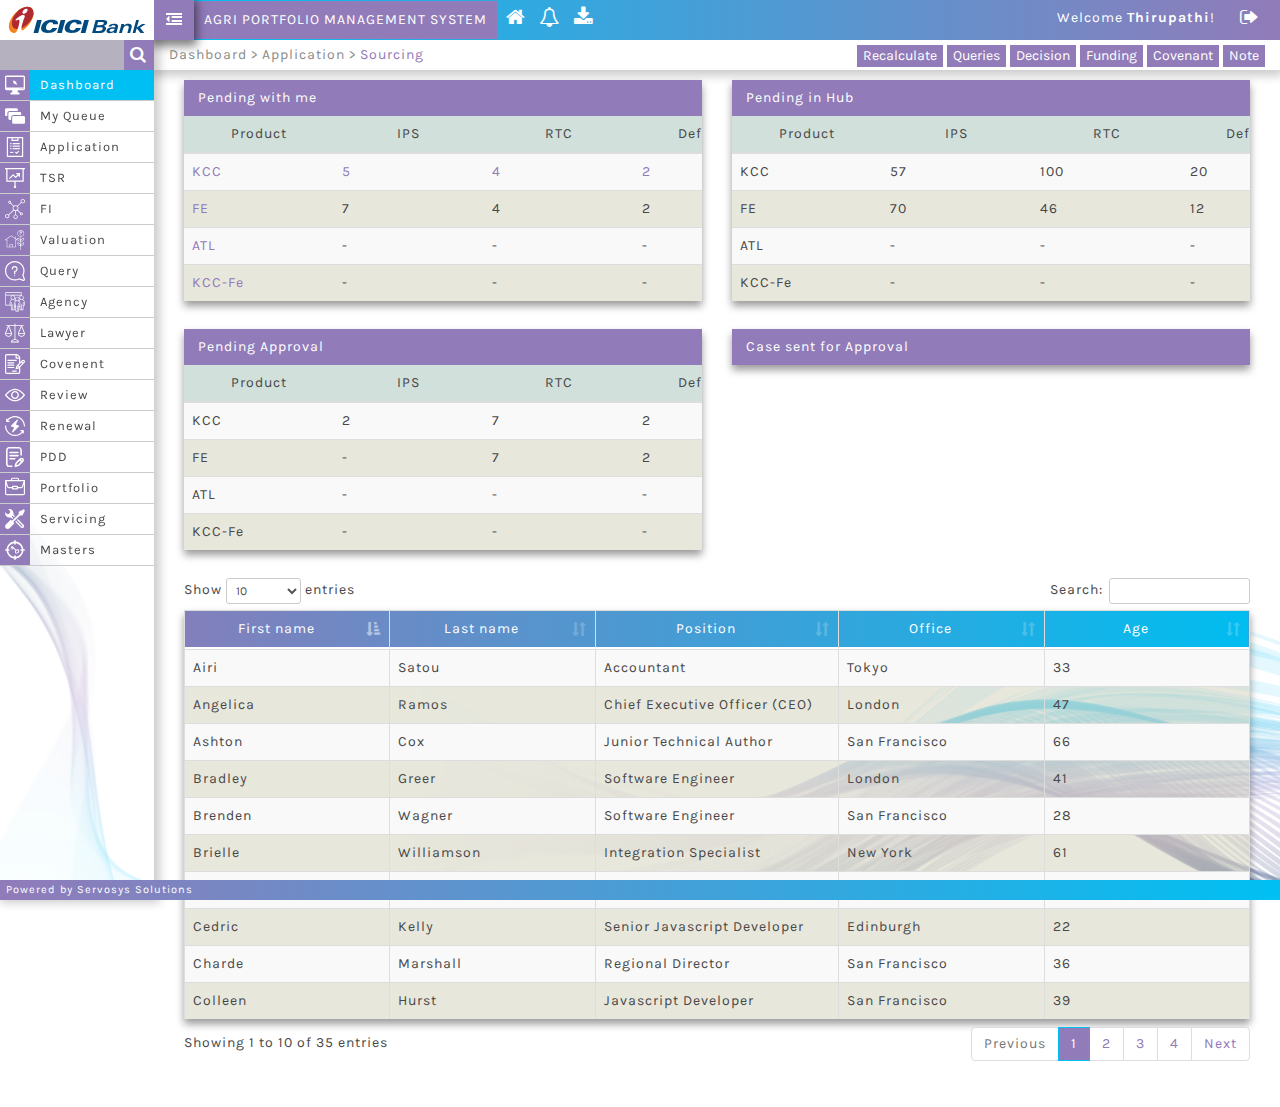
<file: index.html>
<!doctype html>
<html lang="en">
    <head>
        <meta charset="utf-8">
        <meta name="viewport" content="width=device-width, initial-scale=1">
		<link rel="icon" href="favicon.ico" type="image/x-icon" />
        <link rel="stylesheet" href="css/bootstrap.min.css">
        <link rel="stylesheet" href="css/fontawesome.css">
        <link rel="stylesheet" href="css/select2.min.css" type="text/css">
        <link rel="stylesheet" href="css/style.css">
        <link rel="stylesheet" href="css/media-query.css" type="text/css">
        <!--Responsive DataTable CSS-->
        <link rel="stylesheet" href="css/dataTables.bootstrap.min.css">
        <link rel="stylesheet" href="css/responsive.bootstrap.min.css">
        
        <title>Agri Portfolio Management System</title>
    </head>
    <body>
        <div class="container-fluid mp0">
            <!--Loader Start-->
            <div class="loading" hidden>
                <div class="mask"></div>
                <div class="cssload-loader"><span class="cssload-loader-inner"></span></div>
                <div class="processRequest">Processing your request</div>
            </div>
            <!--Loader End-->
            <div class="dashboad-main-container">
                <!-- Sidebar Starts -->
                <div id="sidebar" class="sidebar-open ">
                    <!-- Sidebar Content Starts -->
                    <div class="sidebar-content">
                        <!-- LOGO Start -->
                        <div class="left-logo">
                            <span class="sidebar-open-logo">
                                <div class="icici-logo"><img src="images/logo.svg"></div>
                            </span>
                            <span class="sidebar-close-logo"><div class="icici-logo-icon"><img src="images/logo-icon.svg"></div></span>
                        </div>
                        <!-- LOGO Ends -->


                        <!-- Sidebar Menu Starts -->
                        <div class="row">
                            <div class="col-sm-12">
                                <div class="sidebar-menu">
                                    <!--Search Box Start-->
                                    <div class="search-box">
                                        <form role="form">
                                            <input type="text" name="search" placeholder="Search...">
                                        </form>
                                    </div>
                                    <!--Search Box End-->
                                    <ul>
										<li data-toggle="tooltip" title="Dashboard" class="active"><a href="dashboard.html"><span class="sidebar-icon"><img src="images/dashboard-icon.svg"></span><span class="sidebar-label">Dashboard</span></a> <div class="sidebar-menu-bg"></div></li>
                                        <li data-toggle="tooltip" title="My Queue"><a href="#"><span class="sidebar-icon"><img src="images/queue-icon.svg"></span><span class="sidebar-label">My Queue</span></a><div class="sidebar-menu-bg"></div></li>
                                        <li data-toggle="tooltip" title="Application"><a href="#"><span class="sidebar-icon"><img src="images/application-icon.svg"></span><span class="sidebar-label">Application</span></a><div class="sidebar-menu-bg"></div></li>
                                        <li data-toggle="tooltip" title="TSR"><a href="#"><span class="sidebar-icon"><img src="images/tsr-icon.svg"></span><span class="sidebar-label">TSR</span></a><div class="sidebar-menu-bg"></div></li> 
                                        <li data-toggle="tooltip" title="FI"><a href="#"><span class="sidebar-icon"><img src="images/fi-icon.svg"></span><span class="sidebar-label">FI</span></a><div class="sidebar-menu-bg"></div></li> 
                                        <li data-toggle="tooltip" title="Valuation"><a href="#"><span class="sidebar-icon"><img src="images/valuation-icon.svg"></span><span class="sidebar-label">Valuation</span></a><div class="sidebar-menu-bg"></div></li> 
                                        <li data-toggle="tooltip" title="Query"><a href="#"><span class="sidebar-icon"><img src="images/query-icon.svg"></span><span class="sidebar-label">Query</span></a><div class="sidebar-menu-bg"></div></li> 
                                        <li data-toggle="tooltip" title="Agency"><a href="#"><span class="sidebar-icon"><img src="images/agency-icon.svg"></span><span class="sidebar-label">Agency</span></a><div class="sidebar-menu-bg"></div></li> 
                                        <li data-toggle="tooltip" title="Lawyer"><a href="#"><span class="sidebar-icon"><img src="images/lawyer-icon.svg"></span><span class="sidebar-label">Lawyer</span></a><div class="sidebar-menu-bg"></div></li>
										<li data-toggle="tooltip" title="Covenent"><a href="#"><span class="sidebar-icon"><img src="images/covenent-icon.svg"></span><span class="sidebar-label">Covenent</span></a><div class="sidebar-menu-bg"></div></li>
                                        <li data-toggle="tooltip" title="Review"><a href="#"><span class="sidebar-icon"><img src="images/review-icon.svg"></span><span class="sidebar-label">Review</span></a><div class="sidebar-menu-bg"></div></li>
                                        <li data-toggle="tooltip" title="Renewal"><a href="#"><span class="sidebar-icon"><img src="images/renewal-icon.svg"></span><span class="sidebar-label">Renewal</span></a><div class="sidebar-menu-bg"></div></li>
                                        <li data-toggle="tooltip" title="PDD"><a href="#"><span class="sidebar-icon"><img src="images/pdd-icon.svg"></span><span class="sidebar-label">PDD</span></a><div class="sidebar-menu-bg"></div></li>
                                        <li data-toggle="tooltip" title="Portfolio"><a href="#"><span class="sidebar-icon"><img src="images/portfolio-icon.svg"></span><span class="sidebar-label">Portfolio</span></a><div class="sidebar-menu-bg"></div></li>
                                        <li data-toggle="tooltip" title="Servicing"><a href="#"><span class="sidebar-icon"><img src="images/servicing-icon.svg"></span><span class="sidebar-label">Servicing</span></a><div class="sidebar-menu-bg"></div></li>
                                        <li data-toggle="tooltip" title="Masters"><a href="#"><span class="sidebar-icon"><img src="images/masters-icon.svg"></span><span class="sidebar-label">Masters</span></a><div class="sidebar-menu-bg"></div></li>
                                    </ul>
                                </div>
                            </div>
                        </div>
                        <!-- Sidebar Menu Ends -->
                    </div>
                    <!-- Sidebar Content Ends -->
                    <div class="close-sidebar" id="close-sidebar-btn">
                        <i class="fa fa-dedent"></i>
                    </div>
                    <div class="close-sidebar" id="close-sidebar-btn-responsive">
                        <i class="fa fa-dedent"></i>
                    </div>
                    <div class="sidebar-bg"></div>
                </div>
                <!-- Sidebar Ends -->
                <!-- Dashboard left Body content starts -->
                <div id="dashboard-right-body">
                    <div id="dashboard-body">
                        <!-- Header bar starts -->
                        <div class="col-sm-12 header">
                            <ul class="top-navigation">
								<li class="project-title">Agri Portfolio Management System</li>
                                <!--Quick Link Start-->
                                <li>
                                    <a href="#"><span class="fa fa-home"></span></a>
                                </li>
                                <li>
                                    <a href="#"><span class="fa fa-bell-o"></span></a>
                                </li>
                                <li>
                                    <a href="#"><span class="fa fa-download"></span></a>
                                </li>
                                <!--Quick Link End-->
                                
                                <!--Logout Start-->
                                <li class="pull-right logout-btn">
                                    <a href="login.html"><span class="fa fa-sign-out"></span></a>
                                </li>
                                <!--Logout End-->
                                <!--User Name Start-->
                                <li class="pull-right username">
                                    Welcome <b>Thirupathi</b>!
                                </li>
                                <!--User Name End-->
                            </ul>
                        </div>
                        <!-- Header bar ends -->

                        <div class="second-level">
                            <!-- Breadcrumb start -->
                            <div class="breadcrumb pull-left">
                                <a href="#"> Dashboard </a> > <a href="#">Application</a> > <a href="#" class="active">Sourcing</a>
                            </div>
                            <!-- Breadcrumb end -->

                            <!--Action Buttons start -->
                            <div class="pull-right">
                                <input type="button" value="Recalculate" class="button default-button" />
                                <input type="button" value="Queries" class="button default-button" />
                                <input type="button" value="Decision" class="button default-button" />
                                <input type="button" value="Funding" class="button default-button" />
                                <input type="button" value="Covenant" class="button default-button" />
                                <input type="button" value="Note" class="button default-buttons" />
                            </div>
                            <!--Action Buttons end -->
                        </div>
                        
                        <!-- Body Content Starts -->
                        <div class="main-body-content">
                            <div class="row">
                                <div class="col-xs-12 col-md-6">
                                    <div class="fixed-height-scroll">
                                        <table class="table table-striped table-fixed">
                                            <caption>Pending with me</caption>
                                            <thead>
                                                <tr>
                                                    <th scope="col">Product</th>
                                                    <th scope="col">IPS</th>
                                                    <th scope="col">RTC</th>
                                                    <th scope="col">Deffered</th>
                                                </tr>
                                            </thead>
                                            <tbody>
                                                <tr>
                                                    <td><a href="dashboard.html">KCC</a></td>
                                                    <td><a href="#myModal" data-toggle="modal" data-target="#myModal">5</a></td>
                                                    <td><a href="dashboard.html">4</a></td>
                                                    <td><a href="dashboard.html">2</a></td>
                                                </tr>
                                                <tr>
                                                    <td><a href="dashboard.html">FE</a></td>
                                                    <td>7</td>
                                                    <td>4</td>
                                                    <td>2</td>
                                                </tr>
                                                <tr>
                                                    <td><a href="dashboard.html">ATL</a></td>
                                                    <td>-</td>
                                                    <td>-</td>
                                                    <td>-</td>
                                                </tr>
                                                <tr>
                                                    <td><a href="dashboard.html">KCC-Fe</a></td>
                                                    <td>-</td>
                                                    <td>-</td>
                                                    <td>-</td>
                                                </tr>
                                            </tbody>
                                        </table>
                                    </div>
                                </div>
                                <div class="col-xs-12 col-md-6">
                                    <div class="fixed-height-scroll">
                                        <table class="table table-striped table-fixed">
                                            <caption>Pending in Hub</caption>
                                            <thead>
                                                <tr>
                                                    <th scope="col">Product</th>
                                                    <th scope="col">IPS</th>
                                                    <th scope="col">RTC</th>
                                                    <th scope="col">Deffered</th>
                                                </tr>
                                            </thead>
                                            <tbody>
                                                <tr>
                                                    <td>KCC</td>
                                                    <td>57</td>
                                                    <td>100</td>
                                                    <td>20</td>
                                                </tr>
                                                <tr>
                                                    <td>FE</td>
                                                    <td>70</td>
                                                    <td>46</td>
                                                    <td>12</td>
                                                </tr>
                                                <tr>
                                                    <td>ATL</td>
                                                    <td>-</td>
                                                    <td>-</td>
                                                    <td>-</td>
                                                </tr>
                                                <tr>
                                                    <td>KCC-Fe</td>
                                                    <td>-</td>
                                                    <td>-</td>
                                                    <td>-</td>
                                                </tr>
                                            </tbody>
                                        </table>
                                    </div>
                                </div>
                                <div class="col-xs-12 col-md-6">
                                    <div class="fixed-height-scroll">
                                        <table class="table table-striped table-fixed">
                                            <caption>Pending Approval</caption>
                                            <thead>
                                                <tr>
                                                    <th scope="col">Product</th>
                                                    <th scope="col">IPS</th>
                                                    <th scope="col">RTC</th>
                                                    <th scope="col">Deffered</th>
                                                </tr>
                                            </thead>
                                            <tbody>
                                                <tr>
                                                    <td>KCC</td>
                                                    <td>2</td>
                                                    <td>7</td>
                                                    <td>2</td>
                                                </tr>
                                                <tr>
                                                    <td>FE</td>
                                                    <td>-</td>
                                                    <td>7</td>
                                                    <td>2</td>
                                                </tr>
                                                <tr>
                                                    <td>ATL</td>
                                                    <td>-</td>
                                                    <td>-</td>
                                                    <td>-</td>
                                                </tr>
                                                <tr>
                                                    <td>KCC-Fe</td>
                                                    <td>-</td>
                                                    <td>-</td>
                                                    <td>-</td>
                                                </tr>
                                            </tbody>
                                        </table>
                                    </div>
                                </div>
                                <div class="col-xs-12 col-md-6">
                                    <div class="fixed-height-scroll">
                                        <table class="table table-striped table-fixed">
                                            <caption>Case sent for Approval</caption>
                                        </table>
                                    </div>
                                </div>
                                <div class="col-md-12">
                                    <div class="datatable-table-container">
                                        <table id="example" class="table table-striped table-bordered nowrap dashboard-table" style="width: 100% !important">
                                            <thead>
                                                <tr>
                                                    <th>First name</th>
                                                    <th>Last name</th>
                                                    <th>Position</th>
                                                    <th>Office</th>
                                                    <th>Age</th>
                                                </tr>
                                            </thead>
                                            <tbody>
                                                <tr>
                                                    <td>Tiger</td>
                                                    <td>Nixon</td>
                                                    <td>System Architect</td>
                                                    <td>Edinburgh</td>
                                                    <td>61</td>
                                                </tr>
                                                <tr>
                                                    <td>Garrett</td>
                                                    <td>Winters</td>
                                                    <td>Accountant</td>
                                                    <td>Tokyo</td>
                                                    <td>63</td>
                                                </tr>
                                                <tr>
                                                    <td>Ashton</td>
                                                    <td>Cox</td>
                                                    <td>Junior Technical Author</td>
                                                    <td>San Francisco</td>
                                                    <td>66</td>
                                                </tr>
                                                <tr>
                                                    <td>Cedric</td>
                                                    <td>Kelly</td>
                                                    <td>Senior Javascript Developer</td>
                                                    <td>Edinburgh</td>
                                                    <td>22</td>
                                                </tr>
                                                <tr>
                                                    <td>Airi</td>
                                                    <td>Satou</td>
                                                    <td>Accountant</td>
                                                    <td>Tokyo</td>
                                                    <td>33</td>
                                                </tr>
                                                <tr>
                                                    <td>Brielle</td>
                                                    <td>Williamson</td>
                                                    <td>Integration Specialist</td>
                                                    <td>New York</td>
                                                    <td>61</td>
                                                </tr>
                                                <tr>
                                                    <td>Herrod</td>
                                                    <td>Chandler</td>
                                                    <td>Sales Assistant</td>
                                                    <td>San Francisco</td>
                                                    <td>59</td>
                                                </tr>
                                                <tr>
                                                    <td>Rhona</td>
                                                    <td>Davidson</td>
                                                    <td>Integration Specialist</td>
                                                    <td>Tokyo</td>
                                                    <td>55</td>
                                                </tr>
                                                <tr>
                                                    <td>Colleen</td>
                                                    <td>Hurst</td>
                                                    <td>Javascript Developer</td>
                                                    <td>San Francisco</td>
                                                    <td>39</td>
                                                </tr>
                                                <tr>
                                                    <td>Sonya</td>
                                                    <td>Frost</td>
                                                    <td>Software Engineer</td>
                                                    <td>Edinburgh</td>
                                                    <td>23</td>
                                                </tr>
                                                <tr>
                                                    <td>Jena</td>
                                                    <td>Gaines</td>
                                                    <td>Office Manager</td>
                                                    <td>London</td>
                                                    <td>30</td>
                                                </tr>
                                                <tr>
                                                    <td>Quinn</td>
                                                    <td>Flynn</td>
                                                    <td>Support Lead</td>
                                                    <td>Edinburgh</td>
                                                    <td>22</td>
                                                </tr>
                                                <tr>
                                                    <td>Charde</td>
                                                    <td>Marshall</td>
                                                    <td>Regional Director</td>
                                                    <td>San Francisco</td>
                                                    <td>36</td>
                                                </tr>
                                                <tr>
                                                    <td>Haley</td>
                                                    <td>Kennedy</td>
                                                    <td>Senior Marketing Designer</td>
                                                    <td>London</td>
                                                    <td>43</td>
                                                </tr>
                                                <tr>
                                                    <td>Tatyana</td>
                                                    <td>Fitzpatrick</td>
                                                    <td>Regional Director</td>
                                                    <td>London</td>
                                                    <td>19</td>
                                                </tr>
                                                <tr>
                                                    <td>Michael</td>
                                                    <td>Silva</td>
                                                    <td>Marketing Designer</td>
                                                    <td>London</td>
                                                    <td>66</td>
                                                </tr>
                                                <tr>
                                                    <td>Paul</td>
                                                    <td>Byrd</td>
                                                    <td>Chief Financial Officer (CFO)</td>
                                                    <td>New York</td>
                                                    <td>64</td>
                                                </tr>
                                                <tr>
                                                    <td>Gloria</td>
                                                    <td>Little</td>
                                                    <td>Systems Administrator</td>
                                                    <td>New York</td>
                                                    <td>59</td>
                                                </tr>
                                                <tr>
                                                    <td>Bradley</td>
                                                    <td>Greer</td>
                                                    <td>Software Engineer</td>
                                                    <td>London</td>
                                                    <td>41</td>
                                                </tr>
                                                <tr>
                                                    <td>Dai</td>
                                                    <td>Rios</td>
                                                    <td>Personnel Lead</td>
                                                    <td>Edinburgh</td>
                                                    <td>35</td>
                                                </tr>
                                                <tr>
                                                    <td>Jenette</td>
                                                    <td>Caldwell</td>
                                                    <td>Development Lead</td>
                                                    <td>New York</td>
                                                    <td>30</td>
                                                </tr>
                                                <tr>
                                                    <td>Yuri</td>
                                                    <td>Berry</td>
                                                    <td>Chief Marketing Officer (CMO)</td>
                                                    <td>New York</td>
                                                    <td>40</td>
                                                </tr>
                                                <tr>
                                                    <td>Caesar</td>
                                                    <td>Vance</td>
                                                    <td>Pre-Sales Support</td>
                                                    <td>New York</td>
                                                    <td>21</td>
                                                </tr>
                                                <tr>
                                                    <td>Doris</td>
                                                    <td>Wilder</td>
                                                    <td>Sales Assistant</td>
                                                    <td>Sidney</td>
                                                    <td>23</td>
                                                </tr>
                                                <tr>
                                                    <td>Angelica</td>
                                                    <td>Ramos</td>
                                                    <td>Chief Executive Officer (CEO)</td>
                                                    <td>London</td>
                                                    <td>47</td>
                                                </tr>
                                                <tr>
                                                    <td>Gavin</td>
                                                    <td>Joyce</td>
                                                    <td>Developer</td>
                                                    <td>Edinburgh</td>
                                                    <td>42</td>
                                                </tr>
                                                <tr>
                                                    <td>Jennifer</td>
                                                    <td>Chang</td>
                                                    <td>Regional Director</td>
                                                    <td>Singapore</td>
                                                    <td>28</td>
                                                </tr>
                                                <tr>
                                                    <td>Brenden</td>
                                                    <td>Wagner</td>
                                                    <td>Software Engineer</td>
                                                    <td>San Francisco</td>
                                                    <td>28</td>
                                                </tr>
                                                <tr>
                                                    <td>Fiona</td>
                                                    <td>Green</td>
                                                    <td>Chief Operating Officer (COO)</td>
                                                    <td>San Francisco</td>
                                                    <td>48</td>
                                                </tr>
                                                <tr>
                                                    <td>Shou</td>
                                                    <td>Itou</td>
                                                    <td>Regional Marketing</td>
                                                    <td>Tokyo</td>
                                                    <td>20</td>
                                                </tr>
                                                <tr>
                                                    <td>Michelle</td>
                                                    <td>House</td>
                                                    <td>Integration Specialist</td>
                                                    <td>Sidney</td>
                                                    <td>37</td>
                                                </tr>
                                                <tr>
                                                    <td>Suki</td>
                                                    <td>Burks</td>
                                                    <td>Developer</td>
                                                    <td>London</td>
                                                    <td>53</td>
                                                </tr>
                                                <tr>
                                                    <td>Prescott</td>
                                                    <td>Bartlett</td>
                                                    <td>Technical Author</td>
                                                    <td>London</td>
                                                    <td>27</td>
                                                </tr>
                                                <tr>
                                                    <td>Gavin</td>
                                                    <td>Cortez</td>
                                                    <td>Team Leader</td>
                                                    <td>San Francisco</td>
                                                    <td>22</td>
                                                </tr>
                                                <tr>
                                                    <td>Martena</td>
                                                    <td>Mccray</td>
                                                    <td>Post-Sales support</td>
                                                    <td>Edinburgh</td>
                                                    <td>46</td>
                                                </tr>
                                            </tbody>
                                        </table>
                                    </div>
                                </div>
                            </div>
                        </div>
                        <!-- Body Content Ends -->
                    </div>
                </div>
                <!-- Dashboard left Body conent ends -->
            </div>
			
			<!--Footer Start-->
            <div class="footer">
                Powered by Servosys Solutions
            </div>
			<!--Footer End-->
            <!-- Modal -->
            <div id="myModal" class="modal fade" role="dialog">
                <div class="modal-dialog">
                    <!-- Modal content-->
                    <div class="modal-content">
                        <div class="modal-header">
                            <button type="button" class="close" data-dismiss="modal">&times;</button>
                            <h4 class="modal-title">Table Text</h4>
                        </div>
                        <div class="modal-body">
                            
                        </div>
                    </div>
                </div>
            </div>
        </div>
        <script src="js/jquery.js"></script>
        <script src="js/bootstrap.min.js"></script>
        <script src="js/datepicker.js"></script>
        <script src="js/jquery.responsivetabs.js"></script>
        <script src="js/select2.min.js"></script>
        <!--Responsive DataTable JS-->
        <script src="js/jquery.dataTables.js"></script>
        <script src="js/dataTables.bootstrap.min.js"></script>
        <script src="js/dataTables.responsive.min.js"></script>
        <script src="js/responsive.bootstrap.min.js"></script>

        <script src="js/script.js"></script>
    </body>
</html>
</file>
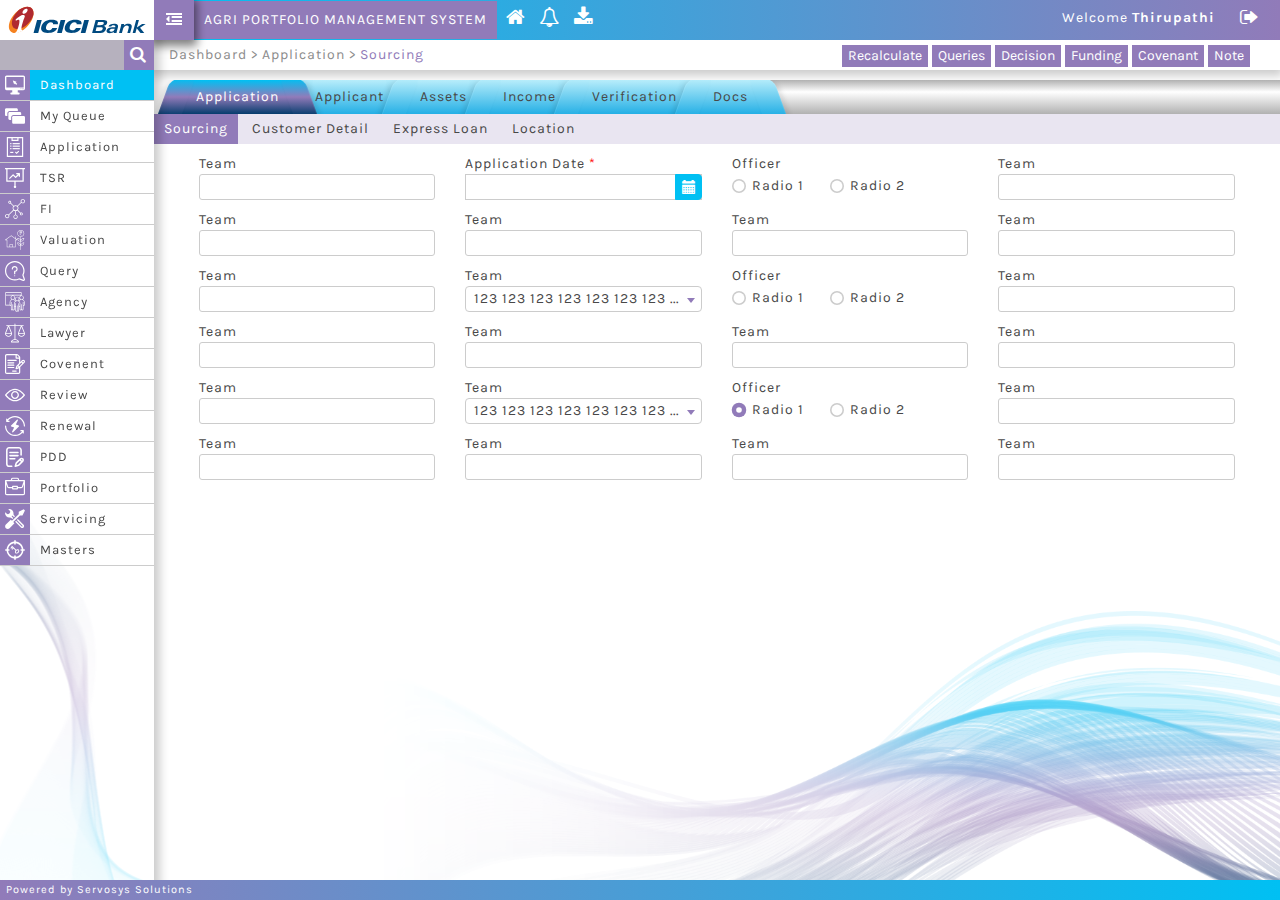
<file: dashboard.html>
<!doctype html>
<html lang="en">
    <head>
        <meta charset="utf-8">
        <meta name="viewport" content="width=device-width, initial-scale=1, shrink-to-fit=no">
		<link rel="icon" href="favicon.ico" type="image/x-icon" />
        <link rel="stylesheet" href="css/bootstrap.min.css" type="text/css">
        <!--Responsive DataTable CSS-->
        <link rel="stylesheet" href="css/dataTables.bootstrap.min.css" type="text/css">
        <link rel="stylesheet" href="css/responsive.bootstrap.min.css" type="text/css">

        <link rel="stylesheet" href="css/fontawesome.css" type="text/css">
        <link rel="stylesheet" href="css/datepicker.css" type="text/css">
        <link rel="stylesheet" href="css/style.css" type="text/css">
        <link rel="stylesheet" href="css/select2.min.css" type="text/css">
        <link rel="stylesheet" href="css/media-query.css" type="text/css">
        <title>Agri Portfolio Management System</title>
    </head>
    <body>
        <div class="container-fluid mp0">
            <!--Loader Start-->
            <div class="loading" hidden>
                <div class="mask"></div>
                <div class="cssload-loader"><span class="cssload-loader-inner"></span></div>
                <div class="processRequest">Processing your request</div>
            </div>
            <!--Loader End-->
            <div class="dashboad-main-container">
                <!-- Sidebar Starts -->
                <div id="sidebar" class="sidebar-open ">
                    <!-- Sidebar Content Starts -->
                    <div class="sidebar-content">
                        <!-- LOGO Start -->
                        <div class="left-logo">
                            <span class="sidebar-open-logo">
                                <div class="icici-logo"><img src="images/logo.svg"></div>
                            </span>
                            <span class="sidebar-close-logo"><div class="icici-logo-icon"><img src="images/logo-icon.svg"></div></span>
                        </div>
                        <!-- LOGO Ends -->


                        <!-- Sidebar Menu Starts -->
                        <div class="row">
                            <div class="col-sm-12">
                                <div class="sidebar-menu">
                                    <!--Search Box Start-->
                                    <div class="search-box">
                                        <form role="form">
                                            <input type="text" name="search" placeholder="Search...">
                                        </form>
                                    </div>
                                    <!--Search Box End-->
                                    <ul>
										<li data-toggle="tooltip" title="Dashboard" class="active"><a href="dashboard.html"><span class="sidebar-icon"><img src="images/dashboard-icon.svg"></span><span class="sidebar-label">Dashboard</span></a> <div class="sidebar-menu-bg"></div></li>
                                        <li data-toggle="tooltip" title="My Queue"><a href="#"><span class="sidebar-icon"><img src="images/queue-icon.svg"></span><span class="sidebar-label">My Queue</span></a><div class="sidebar-menu-bg"></div></li>
                                        <li data-toggle="tooltip" title="Application"><a href="#"><span class="sidebar-icon"><img src="images/application-icon.svg"></span><span class="sidebar-label">Application</span></a><div class="sidebar-menu-bg"></div></li>
                                        <li data-toggle="tooltip" title="TSR"><a href="#"><span class="sidebar-icon"><img src="images/tsr-icon.svg"></span><span class="sidebar-label">TSR</span></a><div class="sidebar-menu-bg"></div></li> 
                                        <li data-toggle="tooltip" title="FI"><a href="#"><span class="sidebar-icon"><img src="images/fi-icon.svg"></span><span class="sidebar-label">FI</span></a><div class="sidebar-menu-bg"></div></li> 
                                        <li data-toggle="tooltip" title="Valuation"><a href="#"><span class="sidebar-icon"><img src="images/valuation-icon.svg"></span><span class="sidebar-label">Valuation</span></a><div class="sidebar-menu-bg"></div></li> 
                                        <li data-toggle="tooltip" title="Query"><a href="#"><span class="sidebar-icon"><img src="images/query-icon.svg"></span><span class="sidebar-label">Query</span></a><div class="sidebar-menu-bg"></div></li> 
                                        <li data-toggle="tooltip" title="Agency"><a href="#"><span class="sidebar-icon"><img src="images/agency-icon.svg"></span><span class="sidebar-label">Agency</span></a><div class="sidebar-menu-bg"></div></li> 
                                        <li data-toggle="tooltip" title="Lawyer"><a href="#"><span class="sidebar-icon"><img src="images/lawyer-icon.svg"></span><span class="sidebar-label">Lawyer</span></a><div class="sidebar-menu-bg"></div></li>
										<li data-toggle="tooltip" title="Covenent"><a href="#"><span class="sidebar-icon"><img src="images/covenent-icon.svg"></span><span class="sidebar-label">Covenent</span></a><div class="sidebar-menu-bg"></div></li>
                                        <li data-toggle="tooltip" title="Review"><a href="#"><span class="sidebar-icon"><img src="images/review-icon.svg"></span><span class="sidebar-label">Review</span></a><div class="sidebar-menu-bg"></div></li>
                                        <li data-toggle="tooltip" title="Renewal"><a href="#"><span class="sidebar-icon"><img src="images/renewal-icon.svg"></span><span class="sidebar-label">Renewal</span></a><div class="sidebar-menu-bg"></div></li>
                                        <li data-toggle="tooltip" title="PDD"><a href="#"><span class="sidebar-icon"><img src="images/pdd-icon.svg"></span><span class="sidebar-label">PDD</span></a><div class="sidebar-menu-bg"></div></li>
                                        <li data-toggle="tooltip" title="Portfolio"><a href="#"><span class="sidebar-icon"><img src="images/portfolio-icon.svg"></span><span class="sidebar-label">Portfolio</span></a><div class="sidebar-menu-bg"></div></li>
                                        <li data-toggle="tooltip" title="Servicing"><a href="#"><span class="sidebar-icon"><img src="images/servicing-icon.svg"></span><span class="sidebar-label">Servicing</span></a><div class="sidebar-menu-bg"></div></li>
                                        <li data-toggle="tooltip" title="Masters"><a href="#"><span class="sidebar-icon"><img src="images/masters-icon.svg"></span><span class="sidebar-label">Masters</span></a><div class="sidebar-menu-bg"></div></li>
                                    </ul>
                                </div>
                            </div>
                        </div>
                        <!-- Sidebar Menu Ends -->
                    </div>
                    <!-- Sidebar Content Ends -->
                    <div class="close-sidebar" id="close-sidebar-btn">
                        <i class="fa fa-dedent"></i>
                    </div>
                    <div class="close-sidebar" id="close-sidebar-btn-responsive">
                        <i class="fa fa-dedent"></i>
                    </div>
                    <div class="sidebar-bg"></div>
                </div>
                <!-- Sidebar Ends -->
                <!-- Dashboard left Body content starts -->
                <div id="dashboard-right-body">
                    <div id="dashboard-body">
                        <!-- Header bar starts -->
                        <div class="col-sm-12 header">
                            <ul class="top-navigation">
								<li class="project-title">Agri Portfolio Management System</li>
								<!--Quick Link Start-->
                                <li><a href="#"><span class="fa fa-home"></span></a></li>
                                <li><a href="#"><span class="fa fa-bell-o"></span></a></li>
                                <li><a href="#"><span class="fa fa-download"></span></a></li>
                                <!--Quick Link End-->
                                
                                <!--Logout Start-->
                                <li class="pull-right logout-btn"><a href="login.html"><span class="fa fa-sign-out"></span></a></li>
                                <!--Logout End-->
                                <!--User Name Start-->
                                <li class="pull-right username">Welcome <b>Thirupathi</b> </li>
                                <!--User Name End-->
                            </ul>
                        </div>
                        <!-- Header bar ends -->

                        <div class="second-level">
                            <!-- Breadcrumb start -->
                            <div class="breadcrumb col-md-4 col-xs-12">
                                <a href="#"> Dashboard </a> > <a href="#">Application</a> > <a href="#" class="active">Sourcing</a>
                            </div>
                            <!-- Breadcrumb end -->

                            <!--Action Buttons start -->
                            <div class="action-button col-md-8 col-xs-12">
                                <input type="button" value="Recalculate" class="button default-button" />
                                <input type="button" value="Queries" class="button default-button" />
                                <input type="button" value="Decision" class="button default-button" />
                                <input type="button" value="Funding" class="button default-button" />
                                <input type="button" value="Covenant" class="button default-button" />
                                <input type="button" value="Note" class="button default-buttons" />
                            </div>
                            <!--Action Buttons end -->
                        </div>
                        
                        <!-- Body Content Starts -->
                        <div class="main-body-content">
                            <div class="row">
                                <!-- MAIN TAB NAV START -->
                                <div class="row">
                                    <div class="col-md-12 col-sm-12 col-xs-12">
                                        <!-- Nav tabs -->
                                        <div class="scroller main-tab-scroller-left"><i class="glyphicon glyphicon-chevron-left"></i></div>
                                        <div class="scroller main-tab-scroller-right"><i class="glyphicon glyphicon-chevron-right"></i></div>
                                        <div class="main-tab-nav-container">
                                            <ul class="main-tab-nav-inner" role="tablist">
                                                <li role="presentation" class="active"><a href="#application" aria-controls="application" role="tab" data-toggle="tab">Application</a></li>
                                                <li role="presentation"><a href="#applicant" aria-controls="applicant" role="tab" data-toggle="tab">Applicant</a></li>
                                                <li role="presentation"><a href="#assets" aria-controls="assets" role="tab" data-toggle="tab">Assets</a></li>
                                                <li role="presentation"><a href="#income" aria-controls="income" role="tab" data-toggle="tab">Income</a></li>
                                                <li role="presentation"><a href="#verification" aria-controls="verification" role="tab" data-toggle="tab">Verification</a></li>
                                                <li role="presentation"><a href="#docs" aria-controls="docs" role="tab" data-toggle="tab">Docs</a></li>
                                            </ul>
                                        </div>
                                    </div>
                                </div>
                                <!-- TAB BODY CONTENT START -->
                                <div class="row main-tab-body-container">
                                    <div class="tab-content col-md-12 col-sm-12 col-xs-12">
                                        <!-- Tab BODY ONE start -->
                                        <div role="tabpanel" class="tab-pane fade in active" id="application">
                                            <!-- Sub Tab Start -->
                                            <div class="sub-tab-section">
                                                <!--Sub Menu Start-->
                                                <ul class="sub-menu nav">
                                                    <li class="active"><a data-toggle="pill" href="#sourcing">Sourcing</a></li>
                                                    <li><a data-toggle="pill" href="#customer-detail">Customer Detail</a></li>
                                                    <li><a data-toggle="pill" href="#express-loan">Express Loan</a></li>
                                                    <li><a data-toggle="pill" href="#location">Location</a></li>
                                                </ul>
                                                <!--Sub Menu End-->
                                                <div class="tab-content">
                                                    <!--Sourcing-->
                                                    <div id="sourcing" class="tab-pane fade in active">
                                                        <form role="form">
                                                            <div class="col-md-3 col-sm-4 col-xs-12">
                                                                <div class="form-group">
                                                                    <label for="name">Team</label>
                                                                    <input type="text" class="form-control" placeholder="Enter Team">
                                                                </div>
                                                            </div>

                                                            <div class="col-md-3 col-sm-4 col-xs-12">
                                                                <div class="form-group">
                                                                    <div id="datepicker" class="input-group date" data-date-format="dd-mm-yyyy">
                                                                        <label>Application Date <span class="required">*</span></label>
                                                                        <input class="form-control" type="text">
                                                                        <span class="input-group-addon datepicker-icon"><i class="glyphicon glyphicon-calendar"></i></span>
                                                                        
                                                                    </div>
                                                                </div>
                                                            </div>

                                                            <div class="col-md-3 col-sm-4 col-xs-12">
                                                                <div class="form-group">
                                                                    <label class="radio-label">Officer</label>
                                                                    <label class="radio">
                                                                        <input type="radio" name="r" value="1" checked="">
                                                                        <span>Radio 1</span>
                                                                    </label>
                                                                    <label class="radio">
                                                                        <input type="radio" name="r" value="2">
                                                                        <span>Radio 2</span>
                                                                    </label>
                                                                </div>
                                                            </div>

                                                            <div class="col-md-3 col-sm-4 col-xs-12">
                                                                <div class="form-group">
                                                                    <label for="name">Team</label>
                                                                    <input type="text" class="form-control" placeholder="Enter Team">
                                                                </div>
                                                            </div>

                                                            <div class="col-md-3 col-sm-4 col-xs-12">
                                                                <div class="form-group">
                                                                    <label for="name">Team</label>
                                                                    <input type="text" class="form-control" placeholder="Enter Team">
                                                                </div>
                                                            </div>

                                                            <div class="col-md-3 col-sm-4 col-xs-12">
                                                                <div class="form-group">
                                                                    <label for="name">Team</label>
                                                                    <input type="text" class="form-control" placeholder="Enter Team">
                                                                </div>
                                                            </div>

                                                            <div class="col-md-3 col-sm-4 col-xs-12">
                                                                <div class="form-group">
                                                                    <label for="name">Team</label>
                                                                    <input type="text" class="form-control" placeholder="Enter Team">
                                                                </div>
                                                            </div>

                                                            <div class="col-md-3 col-sm-4 col-xs-12">
                                                                <div class="form-group">
                                                                    <label for="name">Team</label>
                                                                    <input type="text" class="form-control" placeholder="Enter Team">
                                                                </div>
                                                            </div>
                                                            <div class="col-md-3 col-sm-4 col-xs-12">
                                                                <div class="form-group">
                                                                    <label for="name">Team</label>
                                                                    <input type="text" class="form-control" placeholder="Enter Team">
                                                                </div>
                                                            </div>

                                                            <div class="col-md-3 col-sm-4 col-xs-12">
                                                                <div class="form-group">
                                                                    <label for="name">Team</label>
                                                                    <select class="form-control custom-select" value="">
                                                                        <option value="1">123 123 123 123 123 123 123 123 123 123 123 123 123 123 123 123 123 123 123 123 123 123 </option>
                                                                        <option value="2">345</option>
                                                                        <option value="3">567</option>
                                                                        <option value="4">789</option>
                                                                    </select>
                                                                </div>
                                                            </div>

                                                            <div class="col-md-3 col-sm-4 col-xs-12">
                                                                <div class="form-group">
                                                                    <label class="radio-label">Officer</label>
                                                                    <label class="radio">
                                                                        <input type="radio" name="r" value="1" checked="">
                                                                        <span>Radio 1</span>
                                                                    </label>
                                                                    <label class="radio">
                                                                        <input type="radio" name="r" value="2">
                                                                        <span>Radio 2</span>
                                                                    </label>
                                                                </div>
                                                            </div>

                                                            <div class="col-md-3 col-sm-4 col-xs-12">
                                                                <div class="form-group">
                                                                    <label for="name">Team</label>
                                                                    <input type="text" class="form-control" placeholder="Enter Team">
                                                                </div>
                                                            </div>

                                                            <div class="col-md-3 col-sm-4 col-xs-12">
                                                                <div class="form-group">
                                                                    <label for="name">Team</label>
                                                                    <input type="text" class="form-control" placeholder="Enter Team">
                                                                </div>
                                                            </div>

                                                            <div class="col-md-3 col-sm-4 col-xs-12">
                                                                <div class="form-group">
                                                                    <label for="name">Team</label>
                                                                    <input type="text" class="form-control" placeholder="Enter Team">
                                                                </div>
                                                            </div>

                                                            <div class="col-md-3 col-sm-4 col-xs-12">
                                                                <div class="form-group">
                                                                    <label for="name">Team</label>
                                                                    <input type="text" class="form-control" placeholder="Enter Team">
                                                                </div>
                                                            </div>

                                                            <div class="col-md-3 col-sm-4 col-xs-12">
                                                                <div class="form-group">
                                                                    <label for="name">Team</label>
                                                                    <input type="text" class="form-control" placeholder="Enter Team">
                                                                </div>
                                                            </div>
                                                            <div class="col-md-3 col-sm-4 col-xs-12">
                                                                <div class="form-group">
                                                                    <label for="name">Team</label>
                                                                    <input type="text" class="form-control" placeholder="Enter Team">
                                                                </div>
                                                            </div>

                                                            <div class="col-md-3 col-sm-4 col-xs-12">
                                                                <div class="form-group">
                                                                    <label for="name">Team</label>
                                                                    <select class="form-control custom-select" value="">
                                                                        <option value="1">123 123 123 123 123 123 123 123 123 123 123 123 123 123 123 123 123 123 123 123 123 123 </option>
                                                                        <option value="2">345</option>
                                                                        <option value="3">567</option>
                                                                        <option value="4">789</option>
                                                                    </select>
                                                                </div>
                                                            </div>

                                                            <div class="col-md-3 col-sm-4 col-xs-12">
                                                                <div class="form-group">
                                                                    <label class="radio-label">Officer</label>
                                                                    <label class="radio">
                                                                        <input type="radio" name="r" value="1" checked="">
                                                                        <span>Radio 1</span>
                                                                    </label>
                                                                    <label class="radio">
                                                                        <input type="radio" name="r" value="2">
                                                                        <span>Radio 2</span>
                                                                    </label>
                                                                </div>
                                                            </div>

                                                            <div class="col-md-3 col-sm-4 col-xs-12">
                                                                <div class="form-group">
                                                                    <label for="name">Team</label>
                                                                    <input type="text" class="form-control" placeholder="Enter Team">
                                                                </div>
                                                            </div>

                                                            <div class="col-md-3 col-sm-4 col-xs-12">
                                                                <div class="form-group">
                                                                    <label for="name">Team</label>
                                                                    <input type="text" class="form-control" placeholder="Enter Team">
                                                                </div>
                                                            </div>

                                                            <div class="col-md-3 col-sm-4 col-xs-12">
                                                                <div class="form-group">
                                                                    <label for="name">Team</label>
                                                                    <input type="text" class="form-control" placeholder="Enter Team">
                                                                </div>
                                                            </div>

                                                            <div class="col-md-3 col-sm-4 col-xs-12">
                                                                <div class="form-group">
                                                                    <label for="name">Team</label>
                                                                    <input type="text" class="form-control" placeholder="Enter Team">
                                                                </div>
                                                            </div>

                                                            <div class="col-md-3 col-sm-4 col-xs-12">
                                                                <div class="form-group">
                                                                    <label for="name">Team</label>
                                                                    <input type="text" class="form-control" placeholder="Enter Team">
                                                                </div>
                                                            </div>
                                                        </form>
                                                    </div>

                                                    <!--Customer Detail-->
                                                    <div id="customer-detail" class="tab-pane fade">
                                                        <!-- tab body content panel starts -->
                                                        <div class="collapse-group">
                                                            <!-- Section 1 Starts -->
                                                            <div class="panel panel-default">
                                                                <div class="panel-heading" role="tab" id="headingOne">
                                                                    <h4 class="panel-title">
                                                                        <a role="button" data-toggle="collapse" href="#collapseOne" aria-expanded="true" aria-controls="collapseOne" class="trigger ">
                                                                            Collapsible Group Item #1
                                                                        </a>
                                                                    </h4>
                                                                </div>
                                                                <div id="collapseOne" class="panel-collapse collapse in" role="tabpanel" aria-labelledby="headingOne" area-expanded="true">
                                                                    <div class="panel-body">
                                                                        <div class="row">
                                                                            <!-- Horizontal Form Starts -->
                                                                            <form role="form">
                                                                                <div class="col-md-3 col-sm-4 col-xs-12">
                                                                                    <div class="form-group">
                                                                                        <label for="name">Team</label>
                                                                                        <input type="text" class="form-control" placeholder="Enter Team">
                                                                                    </div>
                                                                                </div>

                                                                                <div class="col-md-3 col-sm-4 col-xs-12">
                                                                                    <div class="form-group">
                                                                                        <label for="name">Team</label>
                                                                                        <input type="text" class="form-control" placeholder="Enter Team">
                                                                                    </div>
                                                                                </div>

                                                                                <div class="col-md-3 col-sm-4 col-xs-12">
                                                                                    <div class="form-group">
                                                                                        <label for="name">Team</label>
                                                                                        <input type="text" class="form-control" placeholder="Enter Team">
                                                                                    </div>
                                                                                </div>

                                                                                <div class="col-md-3 col-sm-4 col-xs-12">
                                                                                    <div class="form-group">
                                                                                        <label for="name">Team</label>
                                                                                        <input type="text" class="form-control" placeholder="Enter Team">
                                                                                    </div>
                                                                                </div>

                                                                                <div class="col-md-3 col-sm-4 col-xs-12">
                                                                                    <div class="form-group">
                                                                                        <label for="name">Team</label>
                                                                                        <input type="text" class="form-control" placeholder="Enter Team">
                                                                                    </div>
                                                                                </div>

                                                                                <div class="col-md-3 col-sm-4 col-xs-12">
                                                                                    <div class="form-group">
                                                                                        <label for="name">Team</label>
                                                                                        <input type="text" class="form-control" placeholder="Enter Team">
                                                                                    </div>
                                                                                </div>

                                                                                <div class="col-md-3 col-sm-4 col-xs-12">
                                                                                    <div class="form-group">
                                                                                        <label for="name">Team</label>
                                                                                        <input type="text" class="form-control" placeholder="Enter Team">
                                                                                    </div>
                                                                                </div>

                                                                                <div class="col-md-3 col-sm-4 col-xs-12">
                                                                                    <div class="form-group">
                                                                                        <label for="name">Team</label>
                                                                                        <input type="text" class="form-control" placeholder="Enter Team">
                                                                                    </div>
                                                                                </div>
                                                                            </form>
                                                                        
                                                                            <!-- HOrizontal Form Ends -->
                                                                        </div>
                                                                    </div>
                                                                </div>
                                                            </div>
                                                            <!-- Section 1 Ends -->
                                                            <!-- Section Starts  -->
                                                            <div class="panel panel-default">
                                                                <div class="panel-heading" role="tab" id="headingTwo">
                                                                    <h4 class="panel-title">
                                                                        <a role="button" data-toggle="collapse" href="#collapseTwo" aria-expanded="false" aria-controls="collapseTwo" class="trigger collapsed">
                                                                            Collapsible Group Item #2
                                                                        </a>
                                                                    </h4>
                                                                </div>
                                                                <div id="collapseTwo" class="panel-collapse collapse" role="tabpanel" aria-labelledby="headingTwo">
                                                                    <div class="panel-body">
                                                                        <div class="row">
                                                                            <form role="form">
                                                                                <div class="col-md-3 col-sm-4 col-xs-12">
                                                                                    <div class="form-group">
                                                                                        <label for="name">Team</label>
                                                                                        <input type="text" class="form-control" placeholder="Enter Team">
                                                                                    </div>
                                                                                </div>

                                                                                <div class="col-md-3 col-sm-4 col-xs-12">
                                                                                    <div class="form-group">
                                                                                        <label for="name">Team</label>
                                                                                        <input type="text" class="form-control" placeholder="Enter Team">
                                                                                    </div>
                                                                                </div>

                                                                                <div class="col-md-3 col-sm-4 col-xs-12">
                                                                                    <div class="form-group">
                                                                                        <label for="name">Team</label>
                                                                                        <input type="text" class="form-control" placeholder="Enter Team">
                                                                                    </div>
                                                                                </div>

                                                                                <div class="col-md-3 col-sm-4 col-xs-12">
                                                                                    <div class="form-group">
                                                                                        <label for="name">Team</label>
                                                                                        <input type="text" class="form-control" placeholder="Enter Team">
                                                                                    </div>
                                                                                </div>

                                                                                <div class="col-md-3 col-sm-4 col-xs-12">
                                                                                    <div class="form-group">
                                                                                        <label for="name">Team</label>
                                                                                        <input type="text" class="form-control" placeholder="Enter Team">
                                                                                    </div>
                                                                                </div>

                                                                                <div class="col-md-3 col-sm-4 col-xs-12">
                                                                                    <div class="form-group">
                                                                                        <label for="name">Team</label>
                                                                                        <input type="text" class="form-control" placeholder="Enter Team">
                                                                                    </div>
                                                                                </div>

                                                                                <div class="col-md-3 col-sm-4 col-xs-12">
                                                                                    <div class="form-group">
                                                                                        <label for="name">Team</label>
                                                                                        <input type="text" class="form-control" placeholder="Enter Team">
                                                                                    </div>
                                                                                </div>

                                                                                <div class="col-md-3 col-sm-4 col-xs-12">
                                                                                    <div class="form-group">
                                                                                        <label for="name">Team</label>
                                                                                        <input type="text" class="form-control" placeholder="Enter Team">
                                                                                    </div>
                                                                                </div>
                                                                            </form>
                                                                        
                                                                        </div>
                                                                    </div>
                                                                </div>
                                                            </div>
                                                            <!-- Section 2 Ends -->
                                                        </div>
                                                        <!-- tab body content panel ends -->
                                                    </div>

                                                    <!--Express Loan-->
                                                    <div id="express-loan" class="tab-pane fade">
                                                        <!--table start-->
                                                        <div class="fixed-height">
                                                            <table class="table table-striped">
                                                                <thead>
                                                                    <tr>
                                                                        <th scope="col">Name</th>
                                                                        <th scope="col">Position</th>
                                                                        <th scope="col">Office</th>
                                                                        <th scope="col">Age</th>
                                                                        <th scope="col">Start date</th>
                                                                        <th scope="col">Salary</th>
                                                                    </tr>
                                                                </thead>
                                                                <tbody>
                                                                    <tr>
                                                                        <td>
                                                                            <select class="form-control table-fields" value="">
                                                                                <option value=""></option>
                                                                                <option value="1">123</option>
                                                                                <option value="2">345</option>
                                                                                <option value="3">567</option>
                                                                                <option value="4">789</option>
                                                                            </select>
                                                                        </td>
                                                                        <td><input type="text" class="form-control table-fields"></td>
                                                                        <td><input type="text" class="form-control table-fields"></td>
                                                                        <td><input type="text" class="form-control table-fields"></td>
                                                                        <td><input type="text" class="form-control table-fields"></td>
                                                                        <td class="text-center">
                                                                            <input type="button" class="delete-button">
                                                                            <input type="button" class="add-button">
                                                                            <input type="button" class="view-button">
                                                                        </td>
                                                                    </tr>
                                                                    <tr>
                                                                        <td>
                                                                            <select class="form-control table-fields" value="">
                                                                                <option value=""></option>
                                                                                <option value="1">123</option>
                                                                                <option value="2">345</option>
                                                                                <option value="3">567</option>
                                                                                <option value="4">789</option>
                                                                            </select>
                                                                        </td>
                                                                        <td><input type="text" class="form-control table-fields"></td>
                                                                        <td><input type="text" class="form-control table-fields"></td>
                                                                        <td><input type="text" class="form-control table-fields"></td>
                                                                        <td><input type="text" class="form-control table-fields"></td>
                                                                        <td class="text-center">
                                                                            <input type="button" class="delete-button">
                                                                            <input type="button" class="add-button">
                                                                            <input type="button" class="view-button">
                                                                        </td>
                                                                    </tr>
                                                                    <tr>
                                                                        <td>
                                                                            <select class="form-control table-fields" value="">
                                                                                <option value=""></option>
                                                                                <option value="1">123</option>
                                                                                <option value="2">345</option>
                                                                                <option value="3">567</option>
                                                                                <option value="4">789</option>
                                                                            </select>
                                                                        </td>
                                                                        <td><input type="text" class="form-control table-fields"></td>
                                                                        <td><input type="text" class="form-control table-fields"></td>
                                                                        <td><input type="text" class="form-control table-fields"></td>
                                                                        <td><input type="text" class="form-control table-fields"></td>
                                                                        <td class="text-center">
                                                                            <input type="button" class="delete-button">
                                                                            <input type="button" class="add-button">
                                                                            <input type="button" class="view-button">
                                                                        </td>
                                                                    </tr>
                                                                    <tr>
                                                                        <td>
                                                                            <select class="form-control table-fields" value="">
                                                                                <option value=""></option>
                                                                                <option value="1">123</option>
                                                                                <option value="2">345</option>
                                                                                <option value="3">567</option>
                                                                                <option value="4">789</option>
                                                                            </select>
                                                                        </td>
                                                                        <td><input type="text" class="form-control table-fields"></td>
                                                                        <td><input type="text" class="form-control table-fields"></td>
                                                                        <td><input type="text" class="form-control table-fields"></td>
                                                                        <td><input type="text" class="form-control table-fields"></td>
                                                                        <td class="text-center">
                                                                            <input type="button" class="delete-button">
                                                                            <input type="button" class="add-button">
                                                                            <input type="button" class="view-button">
                                                                        </td>
                                                                    </tr>
                                                                    <tr>
                                                                        <td>
                                                                            <select class="form-control table-fields" value="">
                                                                                <option value=""></option>
                                                                                <option value="1">123</option>
                                                                                <option value="2">345</option>
                                                                                <option value="3">567</option>
                                                                                <option value="4">789</option>
                                                                            </select>
                                                                        </td>
                                                                        <td><input type="text" class="form-control table-fields"></td>
                                                                        <td><input type="text" class="form-control table-fields"></td>
                                                                        <td><input type="text" class="form-control table-fields"></td>
                                                                        <td><input type="text" class="form-control table-fields"></td>
                                                                        <td class="text-center">
                                                                            <input type="button" class="delete-button">
                                                                            <input type="button" class="add-button">
                                                                            <input type="button" class="view-button">
                                                                        </td>
                                                                    </tr>
                                                                    <tr>
                                                                        <td>
                                                                            <select class="form-control table-fields" value="">
                                                                                <option value=""></option>
                                                                                <option value="1">123</option>
                                                                                <option value="2">345</option>
                                                                                <option value="3">567</option>
                                                                                <option value="4">789</option>
                                                                            </select>
                                                                        </td>
                                                                        <td><input type="text" class="form-control table-fields"></td>
                                                                        <td><input type="text" class="form-control table-fields"></td>
                                                                        <td><input type="text" class="form-control table-fields"></td>
                                                                        <td><input type="text" class="form-control table-fields"></td>
                                                                        <td class="text-center">
                                                                            <input type="button" class="delete-button">
                                                                            <input type="button" class="add-button">
                                                                            <input type="button" class="view-button">
                                                                        </td>
                                                                    </tr>
                                                                    <tr>
                                                                        <td>
                                                                            <select class="form-control table-fields" value="">
                                                                                <option value=""></option>
                                                                                <option value="1">123</option>
                                                                                <option value="2">345</option>
                                                                                <option value="3">567</option>
                                                                                <option value="4">789</option>
                                                                            </select>
                                                                        </td>
                                                                        <td><input type="text" class="form-control table-fields"></td>
                                                                        <td><input type="text" class="form-control table-fields"></td>
                                                                        <td><input type="text" class="form-control table-fields"></td>
                                                                        <td><input type="text" class="form-control table-fields"></td>
                                                                        <td class="text-center">
                                                                            <input type="button" class="delete-button">
                                                                            <input type="button" class="add-button">
                                                                            <input type="button" class="view-button">
                                                                        </td>
                                                                    </tr>
                                                                    <tr>
                                                                        <td>
                                                                            <select class="form-control table-fields" value="">
                                                                                <option value=""></option>
                                                                                <option value="1">123</option>
                                                                                <option value="2">345</option>
                                                                                <option value="3">567</option>
                                                                                <option value="4">789</option>
                                                                            </select>
                                                                        </td>
                                                                        <td><input type="text" class="form-control table-fields"></td>
                                                                        <td><input type="text" class="form-control table-fields"></td>
                                                                        <td><input type="text" class="form-control table-fields"></td>
                                                                        <td><input type="text" class="form-control table-fields"></td>
                                                                        <td class="text-center">
                                                                            <input type="button" class="delete-button">
                                                                            <input type="button" class="add-button">
                                                                            <input type="button" class="view-button">
                                                                        </td>
                                                                    </tr>
                                                                    <tr>
                                                                        <td>
                                                                            <select class="form-control table-fields" value="">
                                                                                <option value=""></option>
                                                                                <option value="1">123</option>
                                                                                <option value="2">345</option>
                                                                                <option value="3">567</option>
                                                                                <option value="4">789</option>
                                                                            </select>
                                                                        </td>
                                                                        <td><input type="text" class="form-control table-fields"></td>
                                                                        <td><input type="text" class="form-control table-fields"></td>
                                                                        <td><input type="text" class="form-control table-fields"></td>
                                                                        <td><input type="text" class="form-control table-fields"></td>
                                                                        <td class="text-center">
                                                                            <input type="button" class="delete-button">
                                                                            <input type="button" class="add-button">
                                                                            <input type="button" class="view-button">
                                                                        </td>
                                                                    </tr>
                                                                    <tr>
                                                                        <td>
                                                                            <select class="form-control table-fields" value="">
                                                                                <option value=""></option>
                                                                                <option value="1">123</option>
                                                                                <option value="2">345</option>
                                                                                <option value="3">567</option>
                                                                                <option value="4">789</option>
                                                                            </select>
                                                                        </td>
                                                                        <td><input type="text" class="form-control table-fields"></td>
                                                                        <td><input type="text" class="form-control table-fields"></td>
                                                                        <td><input type="text" class="form-control table-fields"></td>
                                                                        <td><input type="text" class="form-control table-fields"></td>
                                                                        <td class="text-center">
                                                                            <input type="button" class="delete-button">
                                                                            <input type="button" class="add-button">
                                                                            <input type="button" class="view-button">
                                                                        </td>
                                                                    </tr>
                                                                    <tr>
                                                                        <td>
                                                                            <select class="form-control table-fields" value="">
                                                                                <option value=""></option>
                                                                                <option value="1">123</option>
                                                                                <option value="2">345</option>
                                                                                <option value="3">567</option>
                                                                                <option value="4">789</option>
                                                                            </select>
                                                                        </td>
                                                                        <td><input type="text" class="form-control table-fields"></td>
                                                                        <td><input type="text" class="form-control table-fields"></td>
                                                                        <td><input type="text" class="form-control table-fields"></td>
                                                                        <td><input type="text" class="form-control table-fields"></td>
                                                                        <td class="text-center">
                                                                            <input type="button" class="delete-button">
                                                                            <input type="button" class="add-button">
                                                                            <input type="button" class="view-button">
                                                                        </td>
                                                                    </tr>
                                                                    <tr>
                                                                        <td>
                                                                            <select class="form-control table-fields" value="">
                                                                                <option value=""></option>
                                                                                <option value="1">123</option>
                                                                                <option value="2">345</option>
                                                                                <option value="3">567</option>
                                                                                <option value="4">789</option>
                                                                            </select>
                                                                        </td>
                                                                        <td><input type="text" class="form-control table-fields"></td>
                                                                        <td><input type="text" class="form-control table-fields"></td>
                                                                        <td><input type="text" class="form-control table-fields"></td>
                                                                        <td><input type="text" class="form-control table-fields"></td>
                                                                        <td class="text-center">
                                                                            <input type="button" class="delete-button">
                                                                            <input type="button" class="add-button">
                                                                            <input type="button" class="view-button">
                                                                        </td>
                                                                    </tr>
                                                                    <tr>
                                                                        <td>
                                                                            <select class="form-control table-fields" value="">
                                                                                <option value=""></option>
                                                                                <option value="1">123</option>
                                                                                <option value="2">345</option>
                                                                                <option value="3">567</option>
                                                                                <option value="4">789</option>
                                                                            </select>
                                                                        </td>
                                                                        <td><input type="text" class="form-control table-fields"></td>
                                                                        <td><input type="text" class="form-control table-fields"></td>
                                                                        <td><input type="text" class="form-control table-fields"></td>
                                                                        <td><input type="text" class="form-control table-fields"></td>
                                                                        <td class="text-center">
                                                                            <input type="button" class="delete-button">
                                                                            <input type="button" class="add-button">
                                                                            <input type="button" class="view-button">
                                                                        </td>
                                                                    </tr>
                                                                    <tr>
                                                                        <td>
                                                                            <select class="form-control table-fields" value="">
                                                                                <option value=""></option>
                                                                                <option value="1">123</option>
                                                                                <option value="2">345</option>
                                                                                <option value="3">567</option>
                                                                                <option value="4">789</option>
                                                                            </select>
                                                                        </td>
                                                                        <td><input type="text" class="form-control table-fields"></td>
                                                                        <td><input type="text" class="form-control table-fields"></td>
                                                                        <td><input type="text" class="form-control table-fields"></td>
                                                                        <td><input type="text" class="form-control table-fields"></td>
                                                                        <td class="text-center">
                                                                            <input type="button" class="delete-button">
                                                                            <input type="button" class="add-button">
                                                                            <input type="button" class="view-button">
                                                                        </td>
                                                                    </tr>
                                                                    <tr>
                                                                        <td>
                                                                            <select class="form-control table-fields" value="">
                                                                                <option value=""></option>
                                                                                <option value="1">123</option>
                                                                                <option value="2">345</option>
                                                                                <option value="3">567</option>
                                                                                <option value="4">789</option>
                                                                            </select>
                                                                        </td>
                                                                        <td><input type="text" class="form-control table-fields"></td>
                                                                        <td><input type="text" class="form-control table-fields"></td>
                                                                        <td><input type="text" class="form-control table-fields"></td>
                                                                        <td><input type="text" class="form-control table-fields"></td>
                                                                        <td class="text-center">
                                                                            <input type="button" class="delete-button">
                                                                            <input type="button" class="add-button">
                                                                            <input type="button" class="view-button">
                                                                        </td>
                                                                    </tr>
                                                                    <tr>
                                                                        <td>
                                                                            <select class="form-control table-fields" value="">
                                                                                <option value=""></option>
                                                                                <option value="1">123</option>
                                                                                <option value="2">345</option>
                                                                                <option value="3">567</option>
                                                                                <option value="4">789</option>
                                                                            </select>
                                                                        </td>
                                                                        <td><input type="text" class="form-control table-fields"></td>
                                                                        <td><input type="text" class="form-control table-fields"></td>
                                                                        <td><input type="text" class="form-control table-fields"></td>
                                                                        <td><input type="text" class="form-control table-fields"></td>
                                                                        <td class="text-center">
                                                                            <input type="button" class="delete-button">
                                                                            <input type="button" class="add-button">
                                                                            <input type="button" class="view-button">
                                                                        </td>
                                                                    </tr>
                                                                    <tr>
                                                                        <td>
                                                                            <select class="form-control table-fields" value="">
                                                                                <option value=""></option>
                                                                                <option value="1">123</option>
                                                                                <option value="2">345</option>
                                                                                <option value="3">567</option>
                                                                                <option value="4">789</option>
                                                                            </select>
                                                                        </td>
                                                                        <td><input type="text" class="form-control table-fields"></td>
                                                                        <td><input type="text" class="form-control table-fields"></td>
                                                                        <td><input type="text" class="form-control table-fields"></td>
                                                                        <td><input type="text" class="form-control table-fields"></td>
                                                                        <td class="text-center">
                                                                            <input type="button" class="delete-button">
                                                                            <input type="button" class="add-button">
                                                                            <input type="button" class="view-button">
                                                                        </td>
                                                                    </tr>
                                                                    <tr>
                                                                        <td>
                                                                            <select class="form-control table-fields" value="">
                                                                                <option value=""></option>
                                                                                <option value="1">123</option>
                                                                                <option value="2">345</option>
                                                                                <option value="3">567</option>
                                                                                <option value="4">789</option>
                                                                            </select>
                                                                        </td>
                                                                        <td><input type="text" class="form-control table-fields"></td>
                                                                        <td><input type="text" class="form-control table-fields"></td>
                                                                        <td><input type="text" class="form-control table-fields"></td>
                                                                        <td><input type="text" class="form-control table-fields"></td>
                                                                        <td class="text-center">
                                                                            <input type="button" class="delete-button">
                                                                            <input type="button" class="add-button">
                                                                            <input type="button" class="view-button">
                                                                        </td>
                                                                    </tr>
                                                                    <tr>
                                                                        <td>
                                                                            <select class="form-control table-fields" value="">
                                                                                <option value=""></option>
                                                                                <option value="1">123</option>
                                                                                <option value="2">345</option>
                                                                                <option value="3">567</option>
                                                                                <option value="4">789</option>
                                                                            </select>
                                                                        </td>
                                                                        <td><input type="text" class="form-control table-fields"></td>
                                                                        <td><input type="text" class="form-control table-fields"></td>
                                                                        <td><input type="text" class="form-control table-fields"></td>
                                                                        <td><input type="text" class="form-control table-fields"></td>
                                                                        <td class="text-center">
                                                                            <input type="button" class="delete-button">
                                                                            <input type="button" class="add-button">
                                                                            <input type="button" class="view-button">
                                                                        </td>
                                                                    </tr>
                                                                    <tr>
                                                                        <td>
                                                                            <select class="form-control table-fields" value="">
                                                                                <option value=""></option>
                                                                                <option value="1">123</option>
                                                                                <option value="2">345</option>
                                                                                <option value="3">567</option>
                                                                                <option value="4">789</option>
                                                                            </select>
                                                                        </td>
                                                                        <td><input type="text" class="form-control table-fields"></td>
                                                                        <td><input type="text" class="form-control table-fields"></td>
                                                                        <td><input type="text" class="form-control table-fields"></td>
                                                                        <td><input type="text" class="form-control table-fields"></td>
                                                                        <td class="text-center">
                                                                            <input type="button" class="delete-button">
                                                                            <input type="button" class="add-button">
                                                                            <input type="button" class="view-button">
                                                                        </td>
                                                                    </tr>
                                                                </tbody>
                                                            </table>
                                                        </div>
                                                        <!--table end-->

                                                        <input type="button" value="+" class="add-row">
                                                        <hr>
                                                    </div>

                                                    <!--Location-->
                                                    <div id="location" class="tab-pane fade">
                                                        <div class="scrolling-table fixed-height">
                                                            <table class="table table-striped">
                                                                <thead>
                                                                    <tr>
                                                                        <th scope="col">Name</th>
                                                                        <th scope="col">Position</th>
                                                                        <th scope="col">Office</th>
                                                                        <th scope="col">Age</th>
                                                                        <th scope="col">Start date</th>
                                                                        <th scope="col">Salary</th>
                                                                        <th scope="col">Name</th>
                                                                        <th scope="col">Position</th>
                                                                        <th scope="col">Office</th>
                                                                        <th scope="col">Age</th>
                                                                        <th scope="col">Start date</th>
                                                                        <th scope="col">Salary</th>
                                                                        <th scope="col">Name</th>
                                                                        <th scope="col">Position</th>
                                                                        <th scope="col">Office</th>
                                                                        <th scope="col">Age</th>
                                                                        <th scope="col">Start date</th>
                                                                        <th scope="col">Salary</th>
                                                                    </tr>
                                                                </thead>
                                                                <tbody>
                                                                    <tr>
                                                                        <td><input type="text" class="form-control table-fields"></td>
                                                                        <td>
                                                                            <select class="form-control table-fields" value="">
                                                                                <option value=""></option>
                                                                                <option value="1">123</option>
                                                                                <option value="2">345</option>
                                                                                <option value="3">567</option>
                                                                                <option value="4">789</option>
                                                                            </select>
                                                                        </td>
                                                                        <td><input type="text" class="form-control table-fields"></td>
                                                                        <td><input type="text" class="form-control table-fields"></td>
                                                                        <td><input type="text" class="form-control table-fields"></td>
                                                                        <td><input type="text" class="form-control table-fields"></td>
                                                                        <td><input type="text" class="form-control table-fields"></td>
                                                                        <td>
                                                                            <select class="form-control table-fields" value="">
                                                                                <option value=""></option>
                                                                                <option value="1">123</option>
                                                                                <option value="2">345</option>
                                                                                <option value="3">567</option>
                                                                                <option value="4">789</option>
                                                                            </select>
                                                                        </td>
                                                                        <td><input type="text" class="form-control table-fields"></td>
                                                                        <td><input type="text" class="form-control table-fields"></td>
                                                                        <td><input type="text" class="form-control table-fields"></td>
                                                                        <td><input type="text" class="form-control table-fields"></td>
                                                                        <td><input type="text" class="form-control table-fields"></td>
                                                                        <td>
                                                                            <select class="form-control table-fields" value="">
                                                                                <option value=""></option>
                                                                                <option value="1">123</option>
                                                                                <option value="2">345</option>
                                                                                <option value="3">567</option>
                                                                                <option value="4">789</option>
                                                                            </select>
                                                                        </td>
                                                                        <td><input type="text" class="form-control table-fields"></td>
                                                                        <td><input type="text" class="form-control table-fields"></td>
                                                                        <td><input type="text" class="form-control table-fields"></td>
                                                                        <td><input type="text" class="form-control table-fields"></td>
                                                                    </tr>
                                                                    <tr>
                                                                        <td><input type="text" class="form-control table-fields"></td>
                                                                        <td>
                                                                            <select class="form-control table-fields" value="">
                                                                                <option value=""></option>
                                                                                <option value="1">123</option>
                                                                                <option value="2">345</option>
                                                                                <option value="3">567</option>
                                                                                <option value="4">789</option>
                                                                            </select>
                                                                        </td>
                                                                        <td><input type="text" class="form-control table-fields"></td>
                                                                        <td><input type="text" class="form-control table-fields"></td>
                                                                        <td><input type="text" class="form-control table-fields"></td>
                                                                        <td><input type="text" class="form-control table-fields"></td>
                                                                        <td><input type="text" class="form-control table-fields"></td>
                                                                        <td>
                                                                            <select class="form-control table-fields" value="">
                                                                                <option value=""></option>
                                                                                <option value="1">123</option>
                                                                                <option value="2">345</option>
                                                                                <option value="3">567</option>
                                                                                <option value="4">789</option>
                                                                            </select>
                                                                        </td>
                                                                        <td><input type="text" class="form-control table-fields"></td>
                                                                        <td><input type="text" class="form-control table-fields"></td>
                                                                        <td><input type="text" class="form-control table-fields"></td>
                                                                        <td><input type="text" class="form-control table-fields"></td>
                                                                        <td><input type="text" class="form-control table-fields"></td>
                                                                        <td>
                                                                            <select class="form-control table-fields" value="">
                                                                                <option value=""></option>
                                                                                <option value="1">123</option>
                                                                                <option value="2">345</option>
                                                                                <option value="3">567</option>
                                                                                <option value="4">789</option>
                                                                            </select>
                                                                        </td>
                                                                        <td><input type="text" class="form-control table-fields"></td>
                                                                        <td><input type="text" class="form-control table-fields"></td>
                                                                        <td><input type="text" class="form-control table-fields"></td>
                                                                        <td><input type="text" class="form-control table-fields"></td>
                                                                    </tr>
                                                                    <tr>
                                                                        <td><input type="text" class="form-control table-fields"></td>
                                                                        <td>
                                                                            <select class="form-control table-fields" value="">
                                                                                <option value=""></option>
                                                                                <option value="1">123</option>
                                                                                <option value="2">345</option>
                                                                                <option value="3">567</option>
                                                                                <option value="4">789</option>
                                                                            </select>
                                                                        </td>
                                                                        <td><input type="text" class="form-control table-fields"></td>
                                                                        <td><input type="text" class="form-control table-fields"></td>
                                                                        <td><input type="text" class="form-control table-fields"></td>
                                                                        <td><input type="text" class="form-control table-fields"></td>
                                                                        <td><input type="text" class="form-control table-fields"></td>
                                                                        <td>
                                                                            <select class="form-control table-fields" value="">
                                                                                <option value=""></option>
                                                                                <option value="1">123</option>
                                                                                <option value="2">345</option>
                                                                                <option value="3">567</option>
                                                                                <option value="4">789</option>
                                                                            </select>
                                                                        </td>
                                                                        <td><input type="text" class="form-control table-fields"></td>
                                                                        <td><input type="text" class="form-control table-fields"></td>
                                                                        <td><input type="text" class="form-control table-fields"></td>
                                                                        <td><input type="text" class="form-control table-fields"></td>
                                                                        <td><input type="text" class="form-control table-fields"></td>
                                                                        <td>
                                                                            <select class="form-control table-fields" value="">
                                                                                <option value=""></option>
                                                                                <option value="1">123</option>
                                                                                <option value="2">345</option>
                                                                                <option value="3">567</option>
                                                                                <option value="4">789</option>
                                                                            </select>
                                                                        </td>
                                                                        <td><input type="text" class="form-control table-fields"></td>
                                                                        <td><input type="text" class="form-control table-fields"></td>
                                                                        <td><input type="text" class="form-control table-fields"></td>
                                                                        <td><input type="text" class="form-control table-fields"></td>
                                                                    </tr>
                                                                    <tr>
                                                                        <td><input type="text" class="form-control table-fields"></td>
                                                                        <td>
                                                                            <select class="form-control table-fields" value="">
                                                                                <option value=""></option>
                                                                                <option value="1">123</option>
                                                                                <option value="2">345</option>
                                                                                <option value="3">567</option>
                                                                                <option value="4">789</option>
                                                                            </select>
                                                                        </td>
                                                                        <td><input type="text" class="form-control table-fields"></td>
                                                                        <td><input type="text" class="form-control table-fields"></td>
                                                                        <td><input type="text" class="form-control table-fields"></td>
                                                                        <td><input type="text" class="form-control table-fields"></td>
                                                                        <td><input type="text" class="form-control table-fields"></td>
                                                                        <td>
                                                                            <select class="form-control table-fields" value="">
                                                                                <option value=""></option>
                                                                                <option value="1">123</option>
                                                                                <option value="2">345</option>
                                                                                <option value="3">567</option>
                                                                                <option value="4">789</option>
                                                                            </select>
                                                                        </td>
                                                                        <td><input type="text" class="form-control table-fields"></td>
                                                                        <td><input type="text" class="form-control table-fields"></td>
                                                                        <td><input type="text" class="form-control table-fields"></td>
                                                                        <td><input type="text" class="form-control table-fields"></td>
                                                                        <td><input type="text" class="form-control table-fields"></td>
                                                                        <td>
                                                                            <select class="form-control table-fields" value="">
                                                                                <option value=""></option>
                                                                                <option value="1">123</option>
                                                                                <option value="2">345</option>
                                                                                <option value="3">567</option>
                                                                                <option value="4">789</option>
                                                                            </select>
                                                                        </td>
                                                                        <td><input type="text" class="form-control table-fields"></td>
                                                                        <td><input type="text" class="form-control table-fields"></td>
                                                                        <td><input type="text" class="form-control table-fields"></td>
                                                                        <td><input type="text" class="form-control table-fields"></td>
                                                                    </tr>
                                                                    <tr>
                                                                        <td><input type="text" class="form-control table-fields"></td>
                                                                        <td>
                                                                            <select class="form-control table-fields" value="">
                                                                                <option value=""></option>
                                                                                <option value="1">123</option>
                                                                                <option value="2">345</option>
                                                                                <option value="3">567</option>
                                                                                <option value="4">789</option>
                                                                            </select>
                                                                        </td>
                                                                        <td><input type="text" class="form-control table-fields"></td>
                                                                        <td><input type="text" class="form-control table-fields"></td>
                                                                        <td><input type="text" class="form-control table-fields"></td>
                                                                        <td><input type="text" class="form-control table-fields"></td>
                                                                        <td><input type="text" class="form-control table-fields"></td>
                                                                        <td>
                                                                            <select class="form-control table-fields" value="">
                                                                                <option value=""></option>
                                                                                <option value="1">123</option>
                                                                                <option value="2">345</option>
                                                                                <option value="3">567</option>
                                                                                <option value="4">789</option>
                                                                            </select>
                                                                        </td>
                                                                        <td><input type="text" class="form-control table-fields"></td>
                                                                        <td><input type="text" class="form-control table-fields"></td>
                                                                        <td><input type="text" class="form-control table-fields"></td>
                                                                        <td><input type="text" class="form-control table-fields"></td>
                                                                        <td><input type="text" class="form-control table-fields"></td>
                                                                        <td>
                                                                            <select class="form-control table-fields" value="">
                                                                                <option value=""></option>
                                                                                <option value="1">123</option>
                                                                                <option value="2">345</option>
                                                                                <option value="3">567</option>
                                                                                <option value="4">789</option>
                                                                            </select>
                                                                        </td>
                                                                        <td><input type="text" class="form-control table-fields"></td>
                                                                        <td><input type="text" class="form-control table-fields"></td>
                                                                        <td><input type="text" class="form-control table-fields"></td>
                                                                        <td><input type="text" class="form-control table-fields"></td>
                                                                    </tr>
                                                                    <tr>
                                                                        <td><input type="text" class="form-control table-fields"></td>
                                                                        <td>
                                                                            <select class="form-control table-fields" value="">
                                                                                <option value=""></option>
                                                                                <option value="1">123</option>
                                                                                <option value="2">345</option>
                                                                                <option value="3">567</option>
                                                                                <option value="4">789</option>
                                                                            </select>
                                                                        </td>
                                                                        <td><input type="text" class="form-control table-fields"></td>
                                                                        <td><input type="text" class="form-control table-fields"></td>
                                                                        <td><input type="text" class="form-control table-fields"></td>
                                                                        <td><input type="text" class="form-control table-fields"></td>
                                                                        <td><input type="text" class="form-control table-fields"></td>
                                                                        <td>
                                                                            <select class="form-control table-fields" value="">
                                                                                <option value=""></option>
                                                                                <option value="1">123</option>
                                                                                <option value="2">345</option>
                                                                                <option value="3">567</option>
                                                                                <option value="4">789</option>
                                                                            </select>
                                                                        </td>
                                                                        <td><input type="text" class="form-control table-fields"></td>
                                                                        <td><input type="text" class="form-control table-fields"></td>
                                                                        <td><input type="text" class="form-control table-fields"></td>
                                                                        <td><input type="text" class="form-control table-fields"></td>
                                                                        <td><input type="text" class="form-control table-fields"></td>
                                                                        <td>
                                                                            <select class="form-control table-fields" value="">
                                                                                <option value=""></option>
                                                                                <option value="1">123</option>
                                                                                <option value="2">345</option>
                                                                                <option value="3">567</option>
                                                                                <option value="4">789</option>
                                                                            </select>
                                                                        </td>
                                                                        <td><input type="text" class="form-control table-fields"></td>
                                                                        <td><input type="text" class="form-control table-fields"></td>
                                                                        <td><input type="text" class="form-control table-fields"></td>
                                                                        <td><input type="text" class="form-control table-fields"></td>
                                                                    </tr>
                                                                    <tr>
                                                                        <td><input type="text" class="form-control table-fields"></td>
                                                                        <td>
                                                                            <select class="form-control table-fields" value="">
                                                                                <option value=""></option>
                                                                                <option value="1">123</option>
                                                                                <option value="2">345</option>
                                                                                <option value="3">567</option>
                                                                                <option value="4">789</option>
                                                                            </select>
                                                                        </td>
                                                                        <td><input type="text" class="form-control table-fields"></td>
                                                                        <td><input type="text" class="form-control table-fields"></td>
                                                                        <td><input type="text" class="form-control table-fields"></td>
                                                                        <td><input type="text" class="form-control table-fields"></td>
                                                                        <td><input type="text" class="form-control table-fields"></td>
                                                                        <td>
                                                                            <select class="form-control table-fields" value="">
                                                                                <option value=""></option>
                                                                                <option value="1">123</option>
                                                                                <option value="2">345</option>
                                                                                <option value="3">567</option>
                                                                                <option value="4">789</option>
                                                                            </select>
                                                                        </td>
                                                                        <td><input type="text" class="form-control table-fields"></td>
                                                                        <td><input type="text" class="form-control table-fields"></td>
                                                                        <td><input type="text" class="form-control table-fields"></td>
                                                                        <td><input type="text" class="form-control table-fields"></td>
                                                                        <td><input type="text" class="form-control table-fields"></td>
                                                                        <td>
                                                                            <select class="form-control table-fields" value="">
                                                                                <option value=""></option>
                                                                                <option value="1">123</option>
                                                                                <option value="2">345</option>
                                                                                <option value="3">567</option>
                                                                                <option value="4">789</option>
                                                                            </select>
                                                                        </td>
                                                                        <td><input type="text" class="form-control table-fields"></td>
                                                                        <td><input type="text" class="form-control table-fields"></td>
                                                                        <td><input type="text" class="form-control table-fields"></td>
                                                                        <td><input type="text" class="form-control table-fields"></td>
                                                                    </tr>
                                                                </tbody>
                                                            </table>
                                                        </div>
                                                    </div>
                                                </div>
                                            </div>
                                            <!-- Sub Tab End -->
                                        </div>
                                        <!-- Tab BODY ONE end -->
                                        <!-- Tab BODY TWO start -->
                                        <div role="tabpanel" class="tab-pane fade" id="applicant">
                                            <!-- Sub Tab Start -->
                                            <div class="sub-tab-section">
                                                <!--Sub Menu Start-->
                                                <ul class="sub-menu nav">
                                                    <li class="active"><a data-toggle="pill" href="#tab-1">TAB 2.1</a></li>
                                                    <li><a data-toggle="pill" href="#tab-2">TAB 2.2</a></li>
                                                    <li><a data-toggle="pill" href="#tab-3">TAB 2.3</a></li>
                                                    <li><a data-toggle="pill" href="#tab-4">TAB 2.4</a></li>
                                                </ul>
                                                <!--Sub Menu End-->
                                                <div class="tab-content">
                                                    <!--TAB 2.1-->
                                                    <div id="tab-1" class="tab-pane fade in active">
                                                        <form role="form">
                                                            <div class="col-md-3 col-sm-4 col-xs-12">
                                                                <div class="form-group">
                                                                    <label for="name">Team</label>
                                                                    <input type="text" class="form-control" placeholder="Enter Team">
                                                                </div>
                                                            </div>

                                                            <div class="col-md-3 col-sm-4 col-xs-12">
                                                                <div class="form-group">
                                                                    <label for="name">Team</label>
                                                                    <input type="text" class="form-control" placeholder="Enter Team">
                                                                </div>
                                                            </div>

                                                            <div class="col-md-3 col-sm-4 col-xs-12">
                                                                <div class="form-group">
                                                                    <label class="radio-label">Officer</label>
                                                                    <label class="radio">
                                                                        <input type="radio" name="r" value="1" checked="">
                                                                        <span>Radio 1</span>
                                                                    </label>
                                                                    <label class="radio">
                                                                        <input type="radio" name="r" value="2">
                                                                        <span>Radio 2</span>
                                                                    </label>
                                                                </div>
                                                            </div>

                                                            <div class="col-md-3 col-sm-4 col-xs-12">
                                                                <div class="form-group">
                                                                    <label for="name">Team</label>
                                                                    <input type="text" class="form-control" placeholder="Enter Team">
                                                                </div>
                                                            </div>

                                                            <div class="col-md-3 col-sm-4 col-xs-12">
                                                                <div class="form-group">
                                                                    <label for="name">Team</label>
                                                                    <input type="text" class="form-control" placeholder="Enter Team">
                                                                </div>
                                                            </div>

                                                            <div class="col-md-3 col-sm-4 col-xs-12">
                                                                <div class="form-group">
                                                                    <label for="name">Team</label>
                                                                    <input type="text" class="form-control" placeholder="Enter Team">
                                                                </div>
                                                            </div>

                                                            <div class="col-md-3 col-sm-4 col-xs-12">
                                                                <div class="form-group">
                                                                    <label for="name">Team</label>
                                                                    <input type="text" class="form-control" placeholder="Enter Team">
                                                                </div>
                                                            </div>

                                                            <div class="col-md-3 col-sm-4 col-xs-12">
                                                                <div class="form-group">
                                                                    <label for="name">Team</label>
                                                                    <input type="text" class="form-control" placeholder="Enter Team">
                                                                </div>
                                                            </div>
                                                        </form>
                                                    </div>

                                                    <!--TAB 2.2-->
                                                    <div id="tab-2" class="tab-pane fade">
                                                        <form role="form">
                                                            <div class="col-md-3 col-sm-4 col-xs-12">
                                                                <div class="form-group">
                                                                    <label for="name">Team</label>
                                                                    <input type="text" class="form-control" placeholder="Enter Team">
                                                                </div>
                                                            </div>

                                                            <div class="col-md-3 col-sm-4 col-xs-12">
                                                                <div class="form-group">
                                                                    <label for="name">Team</label>
                                                                    <select class="form-control" value="">
                                                                        <option value=""></option>
                                                                        <option value="1">123</option>
                                                                        <option value="2">345</option>
                                                                        <option value="3">567</option>
                                                                        <option value="4">789</option>
                                                                    </select>
                                                                </div>
                                                            </div>

                                                            <div class="col-md-3 col-sm-4 col-xs-12">
                                                                <div class="form-group">
                                                                    <label class="radio-label">Officer</label>
                                                                    <label class="radio">
                                                                        <input type="radio" name="r" value="1" checked="">
                                                                        <span>Radio 1</span>
                                                                    </label>
                                                                    <label class="radio">
                                                                        <input type="radio" name="r" value="2">
                                                                        <span>Radio 2</span>
                                                                    </label>
                                                                </div>
                                                            </div>

                                                            <div class="col-md-3 col-sm-4 col-xs-12">
                                                                <div class="form-group">
                                                                    <label for="name">Team</label>
                                                                    <input type="text" class="form-control" placeholder="Enter Team">
                                                                </div>
                                                            </div>

                                                            <div class="col-md-3 col-sm-4 col-xs-12">
                                                                <div class="form-group">
                                                                    <label for="name">Team</label>
                                                                    <input type="text" class="form-control" placeholder="Enter Team">
                                                                </div>
                                                            </div>

                                                            <div class="col-md-3 col-sm-4 col-xs-12">
                                                                <div class="form-group">
                                                                    <label for="name">Team</label>
                                                                    <input type="text" class="form-control" placeholder="Enter Team">
                                                                </div>
                                                            </div>

                                                            <div class="col-md-3 col-sm-4 col-xs-12">
                                                                <div class="form-group">
                                                                    <label for="name">Team</label>
                                                                    <input type="text" class="form-control" placeholder="Enter Team">
                                                                </div>
                                                            </div>

                                                            <div class="col-md-3 col-sm-4 col-xs-12">
                                                                <div class="form-group">
                                                                    <label for="name">Team</label>
                                                                    <input type="text" class="form-control" placeholder="Enter Team">
                                                                </div>
                                                            </div>
                                                        </form>
                                                    </div>

                                                    <!--TAB 2.3-->
                                                    <div id="tab-3" class="tab-pane fade">
                                                        <h3>TAB 2.3</h3>
                                                        <p>Some content.</p>
                                                    </div>

                                                    <!--TAB 2.4-->
                                                    <div id="tab-4" class="tab-pane fade">
                                                        <h3>TAB 2.4</h3>
                                                        <p>Some content.</p>
                                                    </div>
                                                </div>
                                            </div>
                                            <!-- Sub Tab End -->
                                        </div>
                                        <!-- Tab BODY TWO end -->
                                        <!-- Tab BODY THREE start-->
                                        <div role="tabpanel" class="tab-pane fade" id="assets">
                                            <h1>Assets</h1>
                                        </div>
                                        <!-- Tab BODY THREE end -->
                                        <!-- Tab BODY FOUR start -->
                                        <div role="tabpanel" class="tab-pane fade" id="income">
                                            <h1>Income</h1>
                                        </div>
                                        <!-- Tab BODY FOUR end -->
                                        <!-- Tab BODY FIVE start -->
                                        <div role="tabpanel" class="tab-pane fade" id="verification">
                                            <h1>Verification</h1>
                                        </div>
                                        <!-- Tab BODY FIVE end -->
                                        <!-- Tab BODY SIX start -->
                                        <div role="tabpanel" class="tab-pane fade" id="docs">
                                            <h1>Docs</h1>
                                        </div>
                                        <!-- Tab BODY SIX end -->
                                    </div>
                                </div>
                                <!-- TAB BODY CONTENT END -->
                            </div>
                        </div>
                        <!-- Body Content Ends -->
                    </div>
                </div>
                <!-- Dashboard left Body conent ends -->
            </div>
            <!--Footer Start-->
            <div class="footer">
                Powered by Servosys Solutions
            </div>
            <!--Footer End-->
        </div>
        <script src="js/jquery.js"></script>
        <script src="js/datepicker.js"></script>
        <script src="js/bootstrap.min.js"></script>
        <script src="js/jquery.responsivetabs.js"></script>
        <script src="js/select2.min.js"></script>
        <!--Responsive DataTable JS-->
        <script src="js/jquery.dataTables.js"></script>
        <script src="js/dataTables.bootstrap.min.js"></script>
        <script src="js/dataTables.responsive.min.js"></script>
        <script src="js/responsive.bootstrap.min.js"></script>
        <script src="js/script.js"></script>
    </body>
</html>
</file>
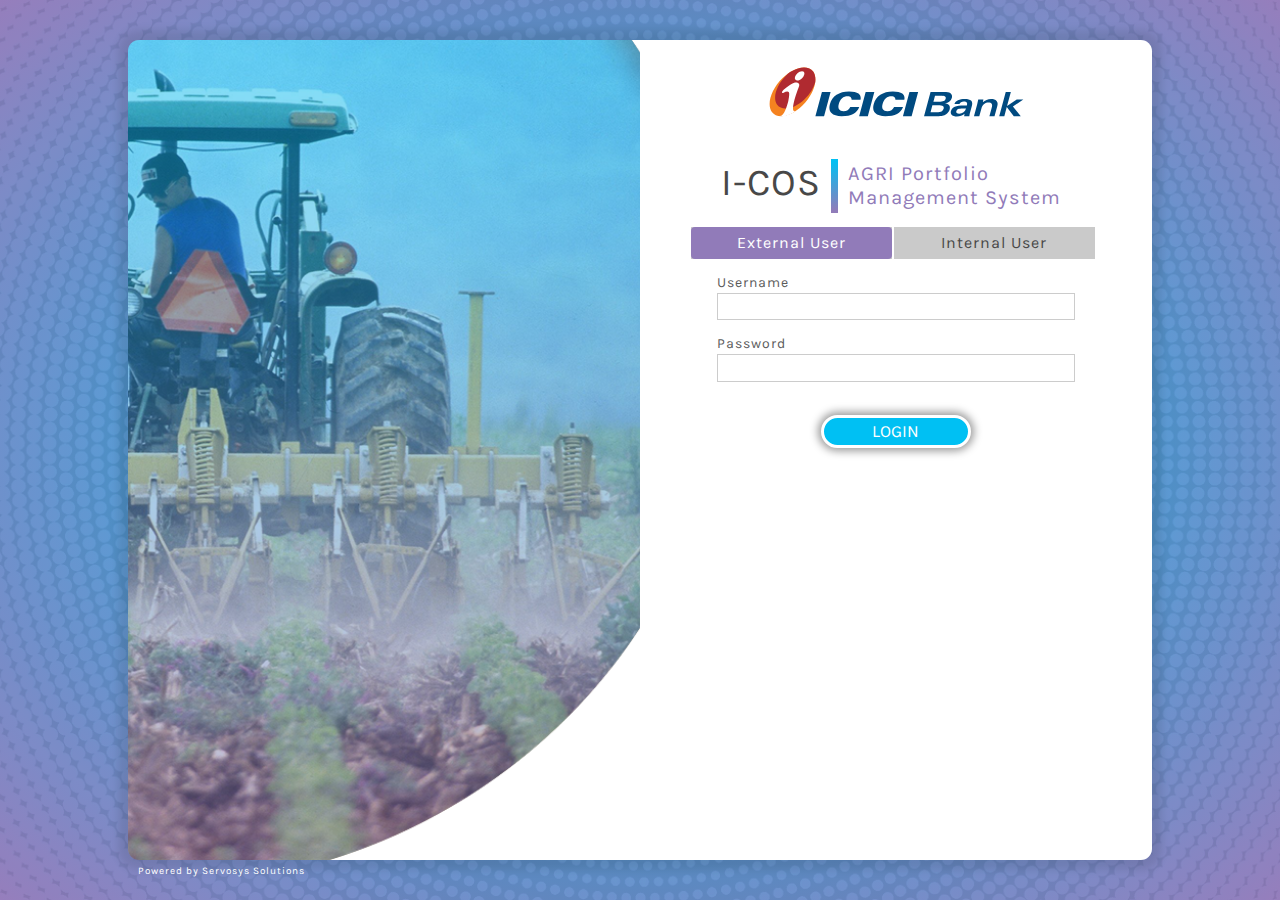
<file: login.html>
<!doctype html>
<html lang="en">
    <head>
        <meta charset="utf-8">
        <meta name="viewport" content="width=device-width, initial-scale=1, shrink-to-fit=no">
		<link rel="icon" href="favicon.ico" type="image/x-icon" />
        <link rel="stylesheet" href="css/bootstrap.min.css">
        <link rel="stylesheet" href="css/fontawesome.css">
        <link rel="stylesheet" href="css/style.css">
        <link rel="stylesheet" href="css/media-query.css" type="text/css">
        <link href="css/select2.min.css" rel="stylesheet" type="text/css">
        <link href="css/media-query.css" rel="stylesheet" type="text/css">
        <title>Agri Portfolio Management System</title>
	</head>
    <!-- //Head -->
    <!-- Body -->
    <body id="agri-login-page">
		<div class="agri-login-box">
			<!--Loader Start-->
			<div class="loading" hidden>
				<div class="mask"></div>
				<div class="cssload-loader"><span class="cssload-loader-inner"></span></div>
				<div class="processRequest">Processing your request</div>
			</div>
			<!--Loader End-->
			<!--MAIN START-->
			<main class="agri-login-content">
				<div class="agri-login-left hidden-sm hidden-xs"></div>
				<div class="agri-login-right">
					<div class="agri-icici-logo">
						<img src="images/logo.svg" />
					</div>
					<div class="agri-login-title">I-COS <span>AGRI Portfolio <br> Management System</span></div>
					<ul class="nav nav-pills login-tab">
						<li class="active"><a data-toggle="pill" href="#external-user">External User</a></li>	
						<li><a data-toggle="pill" href="#internal-user">Internal User</a></li>
					</ul>
					<div class="tab-content">
						<div id="external-user" class="tab-pane fade in agri-login-form active">
							<div class="form-group">
								<label>Username</label>
								<input type="text">
							</div>
							<div class="form-group">
								<label>Password</label>
								<input type="password">
							</div>
							<!-- <div class="form-checkbox">
								<input type="checkbox" id="concent"> <label for="concent"> <span>I hereby authorize ICICI Bank and its representative to contact on the registered mobile number and email-address. This consent shall override any registration for DND (if applicable).</span></label>
							</div> -->
							<input type="button" class="button login-btn" value="LOGIN" onClick="window.location.href='dashboard.html';" />
						</div>
						<div id="internal-user" class="tab-pane fade agri-login-form">
							<div class="form-group">
								<label>Mobile No.</label>
								<input type="text">
							</div>
							<!--hidden otp section-->
							<div class="hidden-otp" style="display:none;">
								<div class="form-group">
									<label>OTP</label>
									<input type="text">
								</div>
								<div class="form-group">
									<input type="submit" class="button login-btn" value="Login" onClick="window.location.href='index.html';">
									<input type="submit" class="button login-btn" value="Resend OTP">
								</div>
							</div>
							<!--hidden otp section-->
							<div class="form-group">
								<input type="button" class="button login-btn hide-otp" value="Send OTP">
							</div>
						</div>
					</div>
				</div>
			</main>
			<!--MAIN END-->
			<!--SCRIPT JS-->
		</div>
		<script type="text/javascript" src="js/jquery.js"></script>
		<script type="text/javascript" src="js/bootstrap.js"></script>
		<script type="text/javascript" src="js/script.js"></script>
	</body>
</html>
</file>
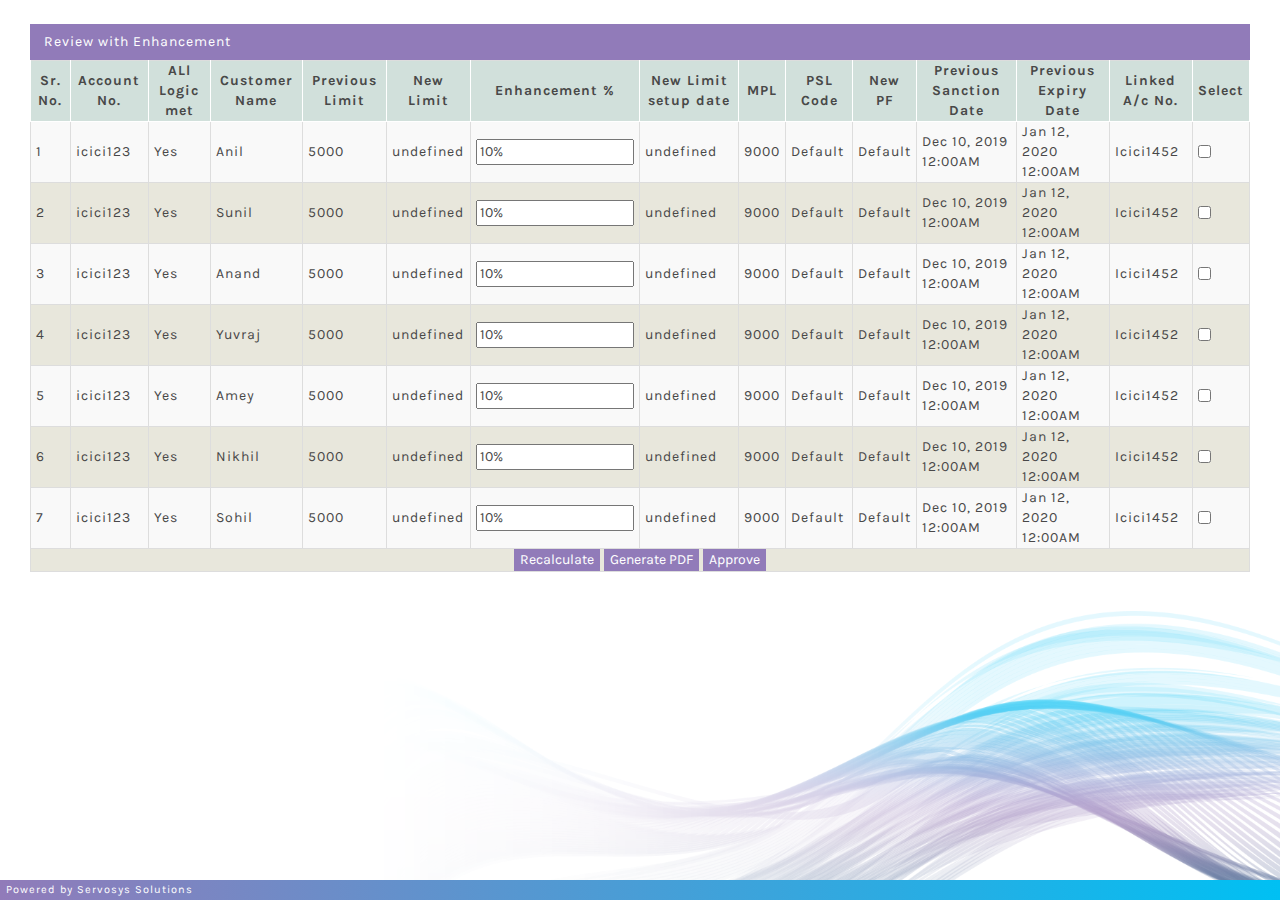
<file: review-module.html>
<!doctype html>
<html lang="en">
    <head>
        <meta charset="utf-8">
        <meta name="viewport" content="width=device-width, initial-scale=1">
		<link rel="icon" href="favicon.ico" type="image/x-icon" />
        <link rel="stylesheet" href="css/bootstrap.min.css">
        <link rel="stylesheet" href="css/fontawesome.css">
        <link rel="stylesheet" href="css/select2.min.css" type="text/css">
        <link rel="stylesheet" href="css/style.css">
        <link rel="stylesheet" href="css/media-query.css" type="text/css">
        <title>Agri Portfolio Management System - Review with Enhancement</title>
    </head>
    <body>
        <div class="container-fluid mp0">
            <!--Loader Start-->
            <div class="loading" hidden>
                <div class="mask"></div>
                <div class="cssload-loader"><span class="cssload-loader-inner"></span></div>
                <div class="processRequest">Processing your request</div>
            </div>
            <!--Loader End-->

			<div class="main-body-content">
				<div class="row">
					<div class="col-xs-12 col-md-12">
						<table class="table table-striped review-table table-bordered">
							<caption>Review with Enhancement</caption>
							<thead>
								<tr>
									<th scope="col">Sr. No.</th>
									<th scope="col">Account No.</th>
									<th scope="col">ALl Logic met</th>
									<th scope="col">Customer Name</th>
									<th scope="col">Previous Limit</th>
									<th scope="col">New Limit</th>
									<th scope="col">Enhancement %</th>
									<th scope="col">New Limit setup date</th>
									<th scope="col">MPL</th>
									<th scope="col">PSL Code</th>
									<th scope="col">New PF</th>
									<th scope="col">Previous Sanction Date</th>
									<th scope="col">Previous Expiry Date</th>
									<th scope="col">Linked A/c No.</th>
									<th scope="col">Select</th>
								</tr>
							</thead>
							<tbody>
								<tr>
									<td>1</td>
									<td>icici123</td>
									<td>Yes</td>
									<td>Anil</td>
									<td>5000</td>
									<td>undefined</td>
									<td><input type="text" value="10%" ></td>
									<td>undefined</td>
									<td>9000</td>
									<td>Default</td>
									<td>Default</td>
									<td>Dec 10, 2019 12:00AM</td>
									<td>Jan 12, 2020 12:00AM</td>
									<td>Icici1452</td>
									<td><input type="checkbox" /></td>
								</tr>
								<tr>
									<td>2</td>
									<td>icici123</td>
									<td>Yes</td>
									<td>Sunil</td>
									<td>5000</td>
									<td>undefined</td>
									<td><input type="text" value="10%" ></td>
									<td>undefined</td>
									<td>9000</td>
									<td>Default</td>
									<td>Default</td>
									<td>Dec 10, 2019 12:00AM</td>
									<td>Jan 12, 2020 12:00AM</td>
									<td>Icici1452</td>
									<td><input type="checkbox" /></td>
								</tr>
								<tr>
									<td>3</td>
									<td>icici123</td>
									<td>Yes</td>
									<td>Anand</td>
									<td>5000</td>
									<td>undefined</td>
									<td><input type="text" value="10%" ></td>
									<td>undefined</td>
									<td>9000</td>
									<td>Default</td>
									<td>Default</td>
									<td>Dec 10, 2019 12:00AM</td>
									<td>Jan 12, 2020 12:00AM</td>
									<td>Icici1452</td>
									<td><input type="checkbox" /></td>
								</tr>
								<tr>
									<td>4</td>
									<td>icici123</td>
									<td>Yes</td>
									<td>Yuvraj</td>
									<td>5000</td>
									<td>undefined</td>
									<td><input type="text" value="10%" ></td>
									<td>undefined</td>
									<td>9000</td>
									<td>Default</td>
									<td>Default</td>
									<td>Dec 10, 2019 12:00AM</td>
									<td>Jan 12, 2020 12:00AM</td>
									<td>Icici1452</td>
									<td><input type="checkbox" /></td>
								</tr>
								<tr>
									<td>5</td>
									<td>icici123</td>
									<td>Yes</td>
									<td>Amey</td>
									<td>5000</td>
									<td>undefined</td>
									<td><input type="text" value="10%" ></td>
									<td>undefined</td>
									<td>9000</td>
									<td>Default</td>
									<td>Default</td>
									<td>Dec 10, 2019 12:00AM</td>
									<td>Jan 12, 2020 12:00AM</td>
									<td>Icici1452</td>
									<td><input type="checkbox" /></td>
								</tr>
								<tr>
									<td>6</td>
									<td>icici123</td>
									<td>Yes</td>
									<td>Nikhil</td>
									<td>5000</td>
									<td>undefined</td>
									<td><input type="text" value="10%" ></td>
									<td>undefined</td>
									<td>9000</td>
									<td>Default</td>
									<td>Default</td>
									<td>Dec 10, 2019 12:00AM</td>
									<td>Jan 12, 2020 12:00AM</td>
									<td>Icici1452</td>
									<td><input type="checkbox" /></td>
								</tr>
								<tr>
									<td>7</td>
									<td>icici123</td>
									<td>Yes</td>
									<td>Sohil</td>
									<td>5000</td>
									<td>undefined</td>
									<td><input type="text" value="10%" ></td>
									<td>undefined</td>
									<td>9000</td>
									<td>Default</td>
									<td>Default</td>
									<td>Dec 10, 2019 12:00AM</td>
									<td>Jan 12, 2020 12:00AM</td>
									<td>Icici1452</td>
									<td><input type="checkbox" /></td>
								</tr>
							</tbody>
							<tfoot>
								<tr>
									<td colspan="15">
									<input type="button" class="button default-button" value="Recalculate" />
									<input type="button" class="button default-button" value="Generate PDF" />
									<input type="button" class="button default-button" value="Approve" />
									</td>
								</tr>
							</tfoot>
						</table>
						
					</div>
			   </div>
			</div>

			<!--Footer Start-->
            <div class="footer">
                Powered by Servosys Solutions
            </div>
			<!--Footer End-->
            <!-- Modal -->
            <div id="myModal" class="modal fade" role="dialog">
                <div class="modal-dialog">
                    <!-- Modal content-->
                    <div class="modal-content">
                        <div class="modal-header">
                            <button type="button" class="close" data-dismiss="modal">&times;</button>
                            <h4 class="modal-title">Table Text</h4>
                        </div>
                        <div class="modal-body">
                            
                        </div>
                    </div>
                </div>
            </div>
        </div>
    </body>
</html>
</file>
<file: css/style.css>
@import url('karla-font.css?family=Karla:400,400i,700,700i');
*{outline:none;}
/*html, body {margin:0; padding:0; width:100%; height:100%;}*/
body{font-family: 'Karla', sans-serif; letter-spacing: 1px; height: 100%; font-size:14px; text-rendering: optimizeLegibility; color: #484848; transition: 0.3s ease all; background:url(../images/bg.png) no-repeat right 100%; background-attachment:fixed; background-size:70%;}
a,a:hover{text-decoration: none; color:#917bb9;}
input:focus{outline: none; box-shadow: none;}
.form-control{box-shadow: none;}.form-control:focus{border:none; -webkit-box-shadow: none; box-shadow: none;}
.form-group .input-group .input-group-addon{border: 1px solid #ccc; border-right:0px; background-color: #00c0f3}
.form-group .input-group .input-group-addon i{color:#ffffff;}
.mp0{margin:0; padding:0;}
.pt10{padding-top:10px;}
.pt20{padding-top:20px;}
.pt30{padding-top:30px;}
.pb10{padding-bottom:10px;}
.pb20{padding-bottom:20px;}
.pb30{padding-bottom:30px;}
.mt10{margin-top:10px;}
.mt20{margin-top:20px;}
.mt30{margin-top:30px;}
.mb10{margin-bottom:10px;}
.mb20{margin-bottom:20px;}
.mb30{margin-bottom:30px;}
.footer{position:fixed; width: 100%; bottom:0; color:#fff; font-size: 80%; padding: .2em .5em;background: #917bb9;background: -moz-linear-gradient(left,  #917bb9 0%, #00c0f3 100%);background: -webkit-linear-gradient(left,  #917bb9 0%,#00c0f3 100%);background: linear-gradient(to right,  #917bb9 0%,#00c0f3 100%);filter: progid:DXImageTransform.Microsoft.gradient( startColorstr='#917bb9', endColorstr='#00c0f3',GradientType=1 );}

/*LOADER CSS*/
.loading{position:absolute;left:50%;top:50%;z-index:2;padding:20px;margin-left:-80px;width:200px;color:#000}
.mask{position:fixed;display:block;left:0;top:0;right:0;bottom:0;height:100%;z-index:9999;background-color:rgba(0,0,0,.5)}
.cssload-loader{position:fixed;top:47%;left:0;right:0;margin:0 auto;width:29px;height:29px;border:4px solid #97291e;z-index:9999;animation:cssload-loader 2.3s infinite ease;-o-animation:cssload-loader 2.3s infinite ease;-ms-animation:cssload-loader 2.3s infinite ease;-webkit-animation:cssload-loader 2.3s infinite ease;-moz-animation:cssload-loader 2.3s infinite ease}
.field-loader .cssload-loader{position:relative;top:auto;left:auto;right:auto;margin:auto;width:10px;height:10px;border:1px solid #ffb15e;z-index:9999;animation:cssload-loader 2.3s infinite ease;-o-animation:cssload-loader 2.3s infinite ease;-ms-animation:cssload-loader 2.3s infinite ease;-webkit-animation:cssload-loader 2.3s infinite ease;-moz-animation:cssload-loader 2.3s infinite ease}
.cssload-loader-inner{vertical-align:top;display:inline-block;width:100%;background-color:#00c0f3;animation:cssload-loader-inner 2.3s infinite ease-in;-o-animation:cssload-loader-inner 2.3s infinite ease-in;-ms-animation:cssload-loader-inner 2.3s infinite ease-in;-webkit-animation:cssload-loader-inner 2.3s infinite ease-in;-moz-animation:cssload-loader-inner 2.3s infinite ease-in}
.processRequest{position:fixed;top:53%;left:0;color:#fff;z-index:9999;font-size:13px;right:0;text-align:center}
@keyframes cssload-loader{
    0%{transform:rotate(0)}
    25%,50%{transform:rotate(180deg)}
    100%,75%{transform:rotate(360deg)}
}
@-o-keyframes cssload-loader{
    0%{transform:rotate(0)}
    25%,50%{transform:rotate(180deg)}
    100%,75%{transform:rotate(360deg)}
}
@-ms-keyframes cssload-loader{
    0%{transform:rotate(0)}
    25%,50%{transform:rotate(180deg)}
    100%,75%{transform:rotate(360deg)}
}
@-webkit-keyframes cssload-loader{
    0%{transform:rotate(0)}
    25%,50%{transform:rotate(180deg)}
    100%,75%{transform:rotate(360deg)}
}
@-moz-keyframes cssload-loader{
    0%{transform:rotate(0)}
    25%,50%{transform:rotate(180deg)}
    100%,75%{transform:rotate(360deg)}
}
.flip-container,.flipper{-moz-transform-style:preserve-3d;-ms-transform-style:preserve-3d}
@keyframes cssload-loader-inner{
    0%,100%,25%{height:0%}
    50%,75%{height:100%}
}
@-o-keyframes cssload-loader-inner{
    0%,100%,25%{height:0%}
    50%,75%{height:100%}
}
@-ms-keyframes cssload-loader-inner{
    0%,100%,25%{height:0%}
    50%,75%{height:100%}
}
@-webkit-keyframes cssload-loader-inner{
    0%,100%,25%{height:0%}
    50%,75%{height:100%}
}
@-moz-keyframes cssload-loader-inner{
    0%,100%,25%{height:0%}
    50%,75%{height:100%}
}


/*===========Dashboard Starts================*/
.close-btn-left{-moz-transform: rotate(180deg) !important; -webkit-transform: rotate(180deg) !important; -o-transform: rotate(180deg) !important; -ms-transform: rotate(180deg) !important; transform: rotate(180deg) !important;}
.dashboad-main-container{/*display: flex;*/width: 100%}
.search-box {position: relative;}
.search-box input{width: 100%;height: 30px;padding:0px 28px 0px 8px;line-height: 25px;background: #b6b1be;color: #484848;-webkit-transition: all 200ms ease;-moz-transition: all 200ms ease;-ms-transition: all 200ms ease;-o-transition: all 200ms ease;transition: all 200ms ease;-moz-border-radius: 0px;-webkit-border-radius: 0px;border-radius: 0px;border: 0;}
.search-box:after {content: "\f002";font-family: FontAwesome;position: absolute;width: 30px;height: 30px;text-align: center;font-size: 17px;line-height: 28px;color: #fff;right: 0;top: 0px;z-index: 2;cursor: pointer;background: #917bb9;}
/*Sidebar Starts*/
#sidebar{width: 12%; height: 100vh; /*max-width: 250px;*/ z-index: 0;
position: fixed; transition: all 0.3s ease; background: #ffffff; -webkit-box-shadow: 3px 0 9px 3px rgba(0,0,0,0.2); box-shadow: 3px 0 9px 3px rgba(0,0,0,0.2); /*background: #fe6868; 
background: -moz-linear-gradient(left,  #fe6868 0%, #f1a230 100%); background: -webkit-linear-gradient(left,  #fe6868 0%,#f1a230 100%); 
background: linear-gradient(to right,  #fe6868 0%,#f1a230 100%); filter: progid:DXImageTransform.Microsoft.gradient( startColorstr='#fe6868', endColorstr='#f1a230',GradientType=1 ); */}
.sidebar-content{position: relative; z-index: 1; width: 100%; overflow: hidden;}
#sidebar .sidebar-bg{position: absolute; left: 0; top: 0; height: 100%; width: 100%;  z-index: 0; background:url(../images/left-bg.png) no-repeat bottom center;}
.close-sidebar{height: 40px; width: 40px; background-color:#917bb9; position: absolute; right: -40px; top:0px; cursor: pointer; overflow: hidden; webkit-box-shadow: 0 3px 9px 3px rgba(0,0,0,0.5); box-shadow: 0 3px 9px 3px rgba(0,0,0,0.5);}
.close-sidebar .fa{position: absolute; color: #ffffff; top: 30%; left: 30%; font-size: 16px; z-index: 999; transition: all 0.2s ease-in-out; cursor: pointer;}
.close-sidebar:before{content: ""; position: absolute; top: 0px; left: 0px; width: 50%; height: 100%; background: #00c0f3; transition: all 0.5s ease; transform-origin: bottom left; transform: rotate(-90deg);}
.close-sidebar:after{content: ""; position: absolute; top: 0px; right: 0px; width: 50%; height: 100%; background: #00c0f3; transition: all 0.5s ease; transform-origin: top right; transform: rotate(-90deg);}
.close-sidebar:hover:after,.close-sidebar:hover:before{transform: rotate(0deg);}.close-sidebar:hover .fas{font-size: 25px;}
#close-sidebar-btn-responsive{display: none;}
.left-logo{background:#fff; min-height: 40px; display: flex; align-items: center; -webkit-box-shadow: 0 3px 9px 3px rgba(0,0,0,0.2); box-shadow: 0 3px 9px 3px rgba(0,0,0,0.2);}
.left-logo .sidebar-close-logo{font-weight: 600;}
.sidebar-menu ul{width: 100%; float: left; list-style-type: none; padding:0;}
.sidebar-menu ul li{width: 100%; float: left; border-bottom: 1px solid #cccccc; box-sizing: border-box; position: sticky; overflow: hidden; z-index: 0}
.sidebar-menu ul li:after{content: ''; position: absolute; right: 100%; top: 0; width: 100%; height: 100%; background: #00c0f3; transition: 0.8s ease all; z-index: -1}
.sidebar-menu ul li:hover:after,.sidebar-menu ul li.active{right: 0; background: #00c0f3;}
.sidebar-menu .sidebar-icon{float: left; background-color: #917bb9; width: 30px; margin-right: 10px; min-height: 30px; text-align: center}
.sidebar-menu .sidebar-icon img{width:20px; margin:0 5px; min-height: 30px;}
.sidebar-menu li:hover .sidebar-icon img,.sidebar-menu li:focus .sidebar-icon img{opacity: 0.6; filter: alpha(opacity=60);}
.sidebar-menu li:hover .sidebar-icon img,.sidebar-menu li:focus .sidebar-icon img{-moz-transform: translateX(4px) translateY(0px); -webkit-transform: translateX(4px) translateY(0px); -o-transform: translateX(4px) translateY(0px); -ms-transform: translateX(4px) translateY(0px); transform: translateX(4px) translateY(0px); transition: 0.8s ease all;}
.sidebar-menu ul li a{font-size: 13px; color:#484848; display: flex; align-items: center; text-decoration:none;}
.sidebar-menu ul li.active a{color:#fff;}
.sidebar-menu ul li a:hover{color:#fff;}
.sidebar-open{left:0;}
.sidebar-close{left:-170px;}
.responsive-sidebar{right:250px; transition: 0.8s ease all;}
.project-title{text-transform:uppercase; background:#917bb9; padding:0 10px;}

/*Sidebar Ends*/
#dashboard-right-body{width:88%; position: absolute; right: 0; z-index: -1}
#dashboard-body{position: relative; width: 100%;}
.header{background: #00c0f3;background: -moz-linear-gradient(left,  #00c0f3 0%, #917bb9 100%);background: -webkit-linear-gradient(left,  #00c0f3 0%,#917bb9 100%);background: linear-gradient(to right,  #00c0f3 0%,#917bb9 100%);filter: progid:DXImageTransform.Microsoft.gradient( startColorstr='#00c0f3', endColorstr='#917bb9',GradientType=1 );min-height: 40px;}
.icici-logo{width:90%; margin:0 auto;}
.icici-logo-icon{width:50%; margin:0 auto;}
.icici-logo img, .icici-logo-icon img{width: 100%}
.main-body-content{width: 100%; padding: 10px 30px; float: left;}
/*TOP Navigation*/
.top-navigation{margin:0; padding:0px 0 0 25px; margin-top: -1px;}
.top-navigation li{list-style: none; display:inline-block; color:#fff; line-height:38px;}
.top-navigation li a{color:#fff; font-size: 20px; padding: 0 5px; line-height:38px; display: inline-block;}
.top-navigation li a:hover{background:#917bb9; -webkit-transition: background 0.8s; transition: background 0.8s; height: 40px;}
.username{margin-right:20px}
.logout-btn{cursor: pointer;}

.second-level{ -webkit-box-shadow: 0 3px 9px 3px rgba(0,0,0,0.2); box-shadow: 0 3px 9px 3px rgba(0,0,0,0.2); padding:45px 15px 5px; min-height:70px;}
.breadcrumb{margin-bottom: 0; padding: 0; background-color: #fff; color:#8c8c8c;}
.breadcrumb a{color:#8c8c8c;}
.breadcrumb>a.active, .breadcrumb>a:hover,  .breadcrumb>a:focus{color:#917bb9;}
.action-button{text-align: right;}

.button{background: #917bb9; color: #fff; border:none; -webkit-transition: background 0.8s; transition: background 0.8s;}
.button:hover, .button:focus{background-color: #00c0f3;}

/*Tabs ui starts*/
/*Main Tab nav starts*/
.main-tab-nav-container{position: relative;overflow: hidden;margin:0 -15px 0 -15px;height:34px;transition: border 250ms ease;}
.main-tab-nav-inner{width: 100%;display: inline-flex;padding:0;list-style-type: none;position: absolute;left: 0;top: 0;margin-left:24px;margin-top:0px;background: #b1b1b1; background: -moz-linear-gradient(top,  #b1b1b1 0%, #ffffff 35%, #b1b1b1 100%);background: -webkit-linear-gradient(top,  #b1b1b1 0%,#ffffff 35%,#b1b1b1 100%); background: linear-gradient(to bottom,  #b1b1b1 0%,#ffffff 35%,#b1b1b1 100%);filter: progid:DXImageTransform.Microsoft.gradient( startColorstr='#b1b1b1', endColorstr='#b1b1b1',GradientType=0 );}
.main-tab-nav-inner li a{width: 100%;height: 100%;position: relative;padding:7px 10px;float: left;text-decoration: none; color: #484848;}
.main-tab-nav-inner li a:hover{color:#484848;}
.main-tab-nav-inner li{float: left;padding: 0px 8px; position:relative;text-align:center;cursor:default;background: #b7edfb;background: -moz-linear-gradient(top,  #b7edfb 0%, #24afe5 100%);background: -webkit-linear-gradient(top,  #b7edfb 0%,#24afe5 100%);background: linear-gradient(to bottom,  #b7edfb 0%,#24afe5 100%); filter: progid:DXImageTransform.Microsoft.gradient( startColorstr='#b7edfb', endColorstr='#24afe5',GradientType=0 ); transition: all 250ms ease;}
.main-tab-nav-inner li:before,.main-tab-nav-inner li:after {display: block;content: " ";position: absolute;top: -1px;height: 107%;width: 24px; background: #b7edfb;background: -moz-linear-gradient(top,  #b7edfb 0%, #24afe5 100%);background: -webkit-linear-gradient(top,  #b7edfb 0%,#24afe5 100%);background: linear-gradient(to bottom,  #b7edfb 0%,#24afe5 100%); filter: progid:DXImageTransform.Microsoft.gradient( startColorstr='#b7edfb', endColorstr='#24afe5',GradientType=0 );transition: all 250ms ease;}
.main-tab-nav-inner li:before {right: -14px;transform: skew(20deg, 0deg);box-shadow: rgba(0,0,0,.1) 3px 2px 5px, inset rgba(255,255,255,.09) -1px 0;}
.main-tab-nav-inner li:after {left: -14px;transform: skew(-20deg, 0deg);box-shadow: rgba(0,0,0,.1) -3px 2px 5px, inset rgba(255,255,255,.09) 1px 0;}
.main-tab-nav-inner li:hover,.main-tab-nav-inner li:hover:before,.main-tab-nav-inner li:hover:after {background-color: #F4F7F9;color: #484848;cursor: pointer;}
.main-tab-nav-inner li.active {z-index: 3;color: #ffffff !important;}
.main-tab-nav-inner li.active,.main-tab-nav-inner li.active:before,.main-tab-nav-inner li.active:after {background: #00c0f3;background: -moz-linear-gradient(top,  #00c0f3 0%, #917bb9 50%, #053c6d 100%);background: -webkit-linear-gradient(top,  #00c0f3 0%,#917bb9 50%,#053c6d 100%);background: linear-gradient(to bottom,  #00c0f3 0%,#917bb9 50%,#053c6d 100%);filter: progid:DXImageTransform.Microsoft.gradient( startColorstr='#00c0f3', endColorstr='#053c6d',GradientType=0 );color: #ffffff !important;pointer-events: none;}
.main-tab-nav-inner li.active a{color: #ffffff !important;}
.main-tab-nav-inner li {border-radius: 8px 8px 0 0;}
.main-tab-nav-inner li:before {border-radius: 0 8px 0 0;}
.main-tab-nav-inner li:after {border-radius: 8px 0 0 0;}
.scroller {text-align:center;cursor:pointer;display:none;padding:7px;padding-top:11px;white-space:no-wrap;vertical-align:middle;background-color:#fff;}
.main-tab-scroller-right{float:right;}
.main-tab-scroller-left {float:left;}
/*Main Tab nav ends*/

/*Main Tab body starts*/
.main-tab-body-container{margin:0px;}
.sub-menu{background:#e9e5f1; color:#484848; margin:0 -30px 10px}
.sub-menu li{list-style: none; display: inline-block;}
.sub-menu li a{color:#484848; padding:5px 10px; display: inline-block; text-decoration: none;}
.sub-menu>li.active, .sub-menu>li.active a, .sub-menu>li>a:focus, .sub-menu>li>a:hover{background-color:#917bb9; color:#fff !important;}

.panel {background-color: rgba(255, 255, 255, .5);}
.panel-default>.panel-heading {background:#d1cfbb;color: #ffffff;border:0px;padding: 0;-webkit-user-select: none;-moz-user-select: none;-ms-user-select: none;user-select: none;}
.panel-default>.panel-heading a {display: block;padding:5px 15px;color:#fff; font-size:13px; text-decoration:none; background:#00c0f3;}
.panel-default>.panel-heading a:after {content: "";position: relative;top: 1px;display: inline-block;font-family: 'Glyphicons Halflings';font-style: normal;font-weight: 400;line-height: 1;-webkit-font-smoothing: antialiased;-moz-osx-font-smoothing: grayscale;float: right;transition: transform .25s linear;-webkit-transition: -webkit-transform .25s linear;}
/*.panel-default>.panel-heading a[aria-expanded="true"] {background-color: #eee;}*/
.panel-default>.panel-heading a[aria-expanded="true"]:after {content: "\2212";-webkit-transform: rotate(180deg);transform: rotate(180deg);}
.panel-default>.panel-heading a[aria-expanded="false"]:after {content: "\002b";-webkit-transform: rotate(90deg);transform: rotate(90deg);}


/*Tabs ui Ends*/
/*Form elements*/
.form-group{margin-bottom: 10px;}
.form-group label{color:#484848;}
.form-control{padding:0px 5px !important;height: 26px !important;}
.form-control,.form-control:focus{border:1px solid #ccc; border-radius: 3px; box-shadow: none;}
/*Floating labels*/.field{display: flex; flex-flow: column-reverse;}

label, input{transition: all 0.2s; font-weight: 200; margin-bottom: 0;}
input:placeholder-shown label{max-width: 66.66%; white-space: nowrap; overflow: hidden; text-overflow: ellipsis; cursor: text; transform-origin: left bottom; 
transform: translate(0, 2.125rem) scale(1.5);}
::-webkit-input-placeholder{transition: inherit; opacity: 0;}
input:focus::-webkit-input-placeholder{opacity: 1;}
input:not(:placeholder-shown) + label,
input:focus + label{transform: translate(0, 0) scale(1); /* [1] */cursor: pointer; /* [2] */}
/*Floating labels ends*/
.radio {margin: 5px 0;display: inline-block;cursor: pointer;width:40%;}
.radio input {display: none;}
.radio input + span {line-height: 14px;height: 14px;padding-left: 14px;display: block;position: relative;}
.radio input + span:not(:empty) {padding-left:20px;}
.radio input + span:before, .radio input + span:after {content: "";width: 14px;height: 14px;display: block;border-radius: 50%;left: 0;top: 0;position: absolute;}
.radio input + span:before {background: rgb(204, 204, 204);transition: background 0.2s ease, -webkit-transform 0.4s cubic-bezier(0.175, 0.885, 0.32, 2);transition: background 0.2s ease, transform 0.4s cubic-bezier(0.175, 0.885, 0.32, 2);transition: background 0.2s ease, transform 0.4s cubic-bezier(0.175, 0.885, 0.32, 2), -webkit-transform 0.4s cubic-bezier(0.175, 0.885, 0.32, 2);}
.radio input + span:after {background: #fff;-webkit-transform: scale(0.78);transform: scale(0.78);transition: -webkit-transform 0.6s cubic-bezier(0.175, 0.885, 0.32, 1.4);transition: transform 0.6s cubic-bezier(0.175, 0.885, 0.32, 1.4);transition: transform 0.6s cubic-bezier(0.175, 0.885, 0.32, 1.4), -webkit-transform 0.6s cubic-bezier(0.175, 0.885, 0.32, 1.4);}
.radio input:checked + span:before {-webkit-transform: scale(1.04);transform: scale(1.04);background: #917bb9;}
.radio input:checked + span:after {-webkit-transform: scale(0.4);transform: scale(0.4);transition: -webkit-transform 0.3s ease;transition: transform 0.3s ease;transition: transform 0.3s ease, -webkit-transform 0.3s ease;}
.radio:hover input + span:before {-webkit-transform: scale(0.92);transform: scale(0.92);}
.radio:hover input + span:after {-webkit-transform: scale(0.74);transform: scale(0.74);}
.radio:hover input:checked + span:after {-webkit-transform: scale(0.4);transform: scale(0.4);}
.radio-label{display:block;}
.required{color:red}

/*table with horizontal scroll*/
.table th{text-align:center;min-width: 150px;}
.table td{ssheight:40px}
.table>tbody>tr>td {vertical-align: middle !important;}
.fixed-height{max-height:300px; overflow-y:auto !important; margin-bottom:2em; -webkit-box-shadow: 0 5px 8px 0 rgba(0,0,0,0.4);box-shadow: 0 5px 8px 0 rgba(0,0,0,0.4);-webkit-transition: all 0.4s ease;transition: all 0.4s ease;}
.fixed-height-scroll{max-height:300px; overflow-y:auto !important; overflow-x:hidden !important; margin-bottom:2em; -webkit-box-shadow: 0 5px 8px 0 rgba(0,0,0,0.4);box-shadow: 0 5px 8px 0 rgba(0,0,0,0.4);-webkit-transition: all 0.4s ease;transition: all 0.4s ease;}
.scrolling-table {width:100%; overflow-x: auto;overflow-y: visible; -webkit-box-shadow: 0 5px 8px 0 rgba(0,0,0,0.4);box-shadow: 0 5px 8px 0 rgba(0,0,0,0.4);-webkit-transition: all 0.4s ease;transition: all 0.4s ease;}
/*table with horizontal scroll ends*/
caption{padding-left: 1em;background: #917bb9;color: #fff;}
.table{background:rgba(209, 207, 186, .5); overflow:auto; width: 100%;  float:left;  position:relative; margin-bottom:0px;}
.table td{border:1px solid #fffrgba(209, 207, 186, .5);}
.table > thead > tr > th{background: rgba(5, 169, 215, .1);font-size:14px;font-weight:200;}
/* width */
::-webkit-scrollbar {width: 10px; height:10px}
/* Track */
::-webkit-scrollbar-track {background:rgba(209, 207, 186, .5);}
 /* Handle */
::-webkit-scrollbar-thumb {background:rgb(145, 123, 185);}
/* Handle on hover */
::-webkit-scrollbar-thumb:hover {background:rgba(0, 192, 243, .5);}
/*Button CSS*/
.add-row{float:right; display: inline-block; height: 30px; line-height: 30px; border:0;  width: 30px; text-align:right; font-size:28px;  margin:-1em 0em 1em 0; background:#917bb9; color:#fff;}
.add-row:hover{background:#00c0f3; color:#ffffff;}
.delete-button{background:url(../images/delete-icon.svg) no-repeat center; background-size:100%; width:16px; height:16px; border:none; margin:0 .5em}
.view-button{background:url(../images/view-icon.svg) no-repeat center; background-size:100%; width:16px; height:16px; border:none; margin:0 .5em}
.add-button{background:url(../images/add-icon.svg) no-repeat center; background-size:100%; width:16px; height:16px; border:none; margin:0 .5em}



/*separator*/
hr {background-image: linear-gradient(to right, rgba(0,0,0,0), #c5c5c5,rgba(0,0,0,0))!important;border: 0;height: 1px;}

/*Select2*/
.select2-container--default .select2-selection--single{border:1px solid rgb(204, 204, 204) !important; border-radius: 0;}
.select2-container .select2-selection--single{height:26px !important;}
.select2-container--default .select2-selection--single .select2-selection__rendered{line-height: 24px !important;}
.select2-container--default .select2-selection--single .select2-selection__arrow b{border-color: #917bb9 transparent transparent transparent !important; top:50% !important;}
.select2-dropdown{border:1px solid rgb(204, 204, 204) !important;}
.select2-container--default .select2-results__option--highlighted[aria-selected]{background: rgb(204, 204, 204) !important;}
.select2-container--default .select2-results__option[aria-selected=true],.select2-container--default .select2-results__option[aria-selected=true]:hover{color:#484848; background-color:rgb(204, 204, 204) !important;}
/*===========Dashboard Ends================*/

.datepicker-icon{height: 20px;padding: 4px 19px 20px 6px;line-height: 12px;position: absolute;z-index: 2;right: 0;}
.form-group .input-group .input-group-addon{border:1px solid #00c0f3 !important;}


/*AGRI Login Page*/
#agri-login-page{height:100vh; width:100%;background: #00c0f3;background: -moz-radial-gradient(center, ellipse cover,  #00c0f3 0%, #917bb9 100%);background: -webkit-radial-gradient(center, ellipse cover,  #00c0f3 0%,#917bb9 100%);background: radial-gradient(ellipse at center,  #00c0f3 0%,#917bb9 100%);filter: progid:DXImageTransform.Microsoft.gradient( startColorstr='#00c0f3', endColorstr='#917bb9',GradientType=1 );}
.agri-login-box{background-image:url(../images/dotted-bg.png); background-repeat:no-repeat; background-position: center center; background-size: cover; position: relative;width: 100%; height: 100%;}
.agri-login-content{margin:40px auto; position: absolute; left:10%; min-height: 480px; height:calc(100% - 80px); width:calc(100% - 20%); background:transparent; display: flex; webkit-border-radius: 5px; -webkit-box-shadow: 0 0 9px 10px rgba(0, 0, 0, 0.1); box-shadow: 0 0 9px 10px rgba(0, 0, 0, 0.1); border-radius: .8em;}
.agri-login-content:after{ content:'Powered by Servosys Solutions'; color:#fff; position: absolute; display: block; bottom:-18px; left: 10px; font-size:10px}
.agri-login-left{border-radius:.8em 0 0 .8em; width: 50%; background-position:top;background-color:#fff; background-image:url(../images/slider-1.png);background-repeat:no-repeat;background-size:cover;-webkit-box-pack: center; -webkit-justify-content: center; -ms-flex-pack: center; justify-content: center; -webkit-box-align: center; -webkit-align-items: center; -ms-flex-align: center;align-items: center;}
.agri-login-right{border-radius:0 .8em .8em 0; background:#fff; width: -webkit-calc(100% - 50%); width: calc(100% - 50%);align-items: center; text-align: center;}
.agri-icici-logo img{width:50%; margin-top: 5%;}
.agri-login-title{font-size:2.7em; margin:1em 0 0; color:#484848;}
.agri-login-title span{color:#917bb9; display: inline-block; vertical-align:middle; border-left-width:7px; border-right:0; border-style: solid;  border-image: linear-gradient(to bottom, #00c0f3, #917bb9) 1 100%; padding:0 .5em; text-align: left; font-size:20px; line-height:24px}
.login-tab li{width:49%;background:#cacaca; color:#484848;font-size: 16px; line-height: 12px;}
.login-tab{width:80%; margin:1em auto;}
.login-tab>li.active>a, .login-tab>li.active>a:focus, .login-tab>li.active>a:hover{background:#917bb9; color:#fff;}
.login-tab li a{color:#484848;}


.agri-login-form{width:70%; margin:0 auto;}
.agri-login-form .form-group{margin-top:1em; margin-bottom:0;}
.agri-login-form label{display: block;text-align: left; font-size:1em; color: #5b5b5b; font-weight: normal;}
.agri-login-form input[type=text], .agri-login-form [type=password]{width: 100%; border:1px solid #ccc; line-height:1.8em; font-size:1em; padding:0 1em;}
.agri-login-form > .form-checkbox{text-align: left;}
.form-checkbox input[type="checkbox"]{background-color:rgba(242, 158, 38, .5); margin-right:.5em;}
.form-checkbox input[type="checkbox"] {visibility: hidden;}
.form-checkbox label {display: inline-block;cursor: pointer;text-transform: none;text-align: justify;}
.form-checkbox input[type="checkbox"] + label:before {background:#fff;content: "\00a0";display: inline-block;margin: 0 .25em 0 0;padding: 0;vertical-align: top;width: 18px; border:1px solid #ccc; height: 18px;}
.form-checkbox input[type="checkbox"]:checked + label:before {background:rgba(242, 158, 38, 1); color:#fff; content: "\2713";text-align: center;}
.form-checkbox input[type="checkbox"]:checked + label:after {font-weight: bold;}
.form-checkbox input[type="checkbox"]:focus + label::before {outline: rgb(59, 153, 252) auto 5px;}
.form-checkbox span{margin-left:25px; display: block;margin-top: -20px; margin-bottom: 20px; }
.login-btn{line-height:1.5em; font-size:1.2em; min-width: 150px; border:3px solid #fff; -webkit-box-shadow: 0 0 8px 3px rgba(0, 0, 0, 0.4); box-shadow: 0 0 8px 3px rgba(0, 0, 0, 0.4); border-radius: 3em; color:#fff; background: #00c0f3; margin-top:2em;}


.datatable-table-container{width:100%; margin:0 auto;}
div.dataTables_wrapper{margin-bottom:2em !important; font-size:100%;}
.dashboard-table{-moz-box-shadow:0 5px 8px 0 rgba(0,0,0,0.4); -webkit-box-shadow:0 5px 8px 0 rgba(0,0,0,0.4); box-shadow:0 5px 8px 0 rgba(0,0,0,0.4);}
.dashboard-table thead {color:#fff; background: #917bb9;background: -moz-linear-gradient(left,  #917bb9 0%, #00c0f3 100%);background: -webkit-linear-gradient(left,  #917bb9 0%,#00c0f3 100%);background: linear-gradient(to right,  #917bb9 0%,#00c0f3 100%);filter: progid:DXImageTransform.Microsoft.gradient( startColorstr='#917bb9', endColorstr='#00c0f3',GradientType=1 );}
table.dashboard-table.no-footer{border-bottom:0px;}
table.dataTable thead th, table.dataTable thead td{border-bottom:2px solid #fff;}
.table.dtr-details tr td:first-child{font-weight:bold; width:30%;}agri-login-right{width:100%;}
.pagination>.active>a, .pagination>.active>a:focus, .pagination>.active>a:hover, .pagination>.active>span, .pagination>.active>span:focus, .pagination>.active>span:hover{background-color: #917bb9;border-color: #00c0f3;}
.pagination>li>a, .pagination>li>span{color: #917bb9;}
table.dataTable.dtr-inline.collapsed>tbody>tr[role="row"]>td:first-child:before, table.dataTable.dtr-inline.collapsed>tbody>tr[role="row"]>th:first-child:before{background-color: #917bb9 !important;}

/*Review Module Section*/
.review-table{margin:1em 0;}
.review-table th{min-width:auto !important; font-weight:bold;}
.review-table td, .review-table th{padding:0 5px !important;}
.review-table>tfoot>tr>td{text-align:center; padding:.5em;}
.review-table>thead>tr>th{border:1px solid #fff; vertical-align:middle; font-weight:bold;}


/*Tooltip CSS*/
.tooltip .tooltip-inner{background-color:#917bb9; border:1px solid #00c0f3; border-bottom:0;}
.tooltip.top .tooltip-arrow{border-top-color: #917bb9;}
.tooltip.right .tooltip-arrow{border-right-color: #917bb9;}
.tooltip.bottom .tooltip-arrow{border-bottom-color:#917bb9;}
.tooltip.left .tooltip-arrow{border-left-color:#917bb9;}
</file>
<file: css/media-query.css>
@media only screen  and (min-width : 1440px){
.agri-login-content{width:calc(100% - 30%); left: 15%;}
}
@media only screen and (max-width: 425px){
.agri-icici-logo img{width: 60%;}
.agri-login-form{width: 90%;}
.agri-login-title{font-size: 1.5em;}
.form-checkbox span{font-size: 12px;}
}
@media only screen and (max-width: 768px){
/*Dashboard*/
#close-sidebar-btn{display: none;}
#sidebar{position: absolute;z-index: 99999;width: 200px;right:-200px;top:0; -moz-transition: right 0.2s linear; -o-transition: right 0.2s linear; -webkit-transition: right 0.2s linear; transition: right 0.2s linear; }
.sidebar-content{overflow-y: auto; height: 100%}
.responsive-sidebar{right:0px !important; transition: 0.8s ease all; }
.sidebar-open{right: 0; left: auto}
#close-sidebar-btn-responsive{display: block; }
#close-sidebar-btn-responsive.close-sidebar {height: 40px; width: 40px; padding: 10px; background-color: #917bb9; position: absolute; left: -40px; cursor: pointer; overflow: hidden; }
.body{overflow-x:hidden;}
#dashboard-right-body{width: 100%}
.dashboard-logo-container{float: left;}
.second-level{padding: 0;}
.action-button{float: none !important; text-align: center;}
.action-button input{margin:2px ;}
.breadcrumb{padding: 0 10px; position: relative;}
.agri-login-right{width:100%; border-radius:.8em;}
.logout-btn {margin-right: 30px;}
.top-navigation{margin-left: -40px;}
/*Dashboard Ends*/
}


@media only screen and (max-width: 357px){
.top-navigation li{text-align: center; line-height: 12px;}
.header{min-height: 58px;}
.username{float: none !important;text-align: center !important;display: block !important;}
}

@media only screen and (min-width: 768px){}

@media only screen and (min-width: 1024px){}

@media only screen and (min-width: 1366px){}
</file>
<file: css/datepicker.css>
/*!
 * Datepicker for Bootstrap
 *
 * Copyright 2012 Stefan Petre
 * Improvements by Andrew Rowls
 * Licensed under the Apache License v2.0
 * http://www.apache.org/licenses/LICENSE-2.0
 *
 */
.datepicker {
  padding: 4px;
  -webkit-border-radius: 4px;
  -moz-border-radius: 4px;
  border-radius: 4px;
  direction: ltr;
  /*.dow {
		border-top: 1px solid #ddd !important;
	}*/
}
.datepicker-inline {
  width: 220px;
}
.datepicker.datepicker-rtl {
  direction: rtl;
}
.datepicker.datepicker-rtl table tr td span {
  float: right;
}
.datepicker-dropdown {
  top: 0;
  left: 0;
}
.datepicker-dropdown:before {
  content: '';
  display: inline-block;
  border-left: 7px solid transparent;
  border-right: 7px solid transparent;
  border-bottom: 7px solid #ccc;
  border-top: 0;
  border-bottom-color: rgba(0, 0, 0, 0.2);
  position: absolute;
}
.datepicker-dropdown:after {
  content: '';
  display: inline-block;
  border-left: 6px solid transparent;
  border-right: 6px solid transparent;
  border-bottom: 6px solid #ffffff;
  border-top: 0;
  position: absolute;
}
.datepicker-dropdown.datepicker-orient-left:before {
  left: 6px;
}
.datepicker-dropdown.datepicker-orient-left:after {
  left: 7px;
}
.datepicker-dropdown.datepicker-orient-right:before {
  right: 6px;
}
.datepicker-dropdown.datepicker-orient-right:after {
  right: 7px;
}
.datepicker-dropdown.datepicker-orient-top:before {
  top: -7px;
}
.datepicker-dropdown.datepicker-orient-top:after {
  top: -6px;
}
.datepicker-dropdown.datepicker-orient-bottom:before {
  bottom: -7px;
  border-bottom: 0;
  border-top: 7px solid #999;
}
.datepicker-dropdown.datepicker-orient-bottom:after {
  bottom: -6px;
  border-bottom: 0;
  border-top: 6px solid #ffffff;
}
.datepicker > div {
  display: none;
}
.datepicker.days div.datepicker-days {
  display: block;
}
.datepicker.months div.datepicker-months {
  display: block;
}
.datepicker.years div.datepicker-years {
  display: block;
}
.datepicker table {
  margin: 0;
  -webkit-touch-callout: none;
  -webkit-user-select: none;
  -khtml-user-select: none;
  -moz-user-select: none;
  -ms-user-select: none;
  user-select: none;
}
.datepicker td,
.datepicker th {
  text-align: center;
  width: 20px;
  height: 20px;
  -webkit-border-radius: 4px;
  -moz-border-radius: 4px;
  border-radius: 4px;
  border: none;
}
.table-striped .datepicker table tr td,
.table-striped .datepicker table tr th {
  background-color: transparent;
}
.datepicker table tr td.day:hover,
.datepicker table tr td.day.focused {
  background:#917bb9;
  color: #fff;
  cursor: pointer;
}
.datepicker table tr td.old,
.datepicker table tr td.new {
  color: #999999;
}
.datepicker table tr td.disabled,
.datepicker table tr td.disabled:hover {
  background: none;
  color: #999999;
  cursor: default;
}
.datepicker table tr td.today,
.datepicker table tr td.today:hover,
.datepicker table tr td.today.disabled,
.datepicker table tr td.today.disabled:hover {
  background-color: #fde19a;
  background-image: -moz-linear-gradient(top, #fdd49a, #fdf59a);
  background-image: -ms-linear-gradient(top, #fdd49a, #fdf59a);
  background-image: -webkit-gradient(linear, 0 0, 0 100%, from(#fdd49a), to(#fdf59a));
  background-image: -webkit-linear-gradient(top, #fdd49a, #fdf59a);
  background-image: -o-linear-gradient(top, #fdd49a, #fdf59a);
  background-image: linear-gradient(top, #fdd49a, #fdf59a);
  background-repeat: repeat-x;
  filter: progid:DXImageTransform.Microsoft.gradient(startColorstr='#fdd49a', endColorstr='#fdf59a', GradientType=0);
  border-color: #fdf59a #fdf59a #fbed50;
  border-color: rgba(0, 0, 0, 0.1) rgba(0, 0, 0, 0.1) rgba(0, 0, 0, 0.25);
  filter: progid:DXImageTransform.Microsoft.gradient(enabled=false);
  color: #000;
}
.datepicker table tr td.today:hover,
.datepicker table tr td.today:hover:hover,
.datepicker table tr td.today.disabled:hover,
.datepicker table tr td.today.disabled:hover:hover,
.datepicker table tr td.today:active,
.datepicker table tr td.today:hover:active,
.datepicker table tr td.today.disabled:active,
.datepicker table tr td.today.disabled:hover:active,
.datepicker table tr td.today.active,
.datepicker table tr td.today:hover.active,
.datepicker table tr td.today.disabled.active,
.datepicker table tr td.today.disabled:hover.active,
.datepicker table tr td.today.disabled,
.datepicker table tr td.today:hover.disabled,
.datepicker table tr td.today.disabled.disabled,
.datepicker table tr td.today.disabled:hover.disabled,
.datepicker table tr td.today[disabled],
.datepicker table tr td.today:hover[disabled],
.datepicker table tr td.today.disabled[disabled],
.datepicker table tr td.today.disabled:hover[disabled] {
  background-color: #fdf59a;
}
.datepicker table tr td.today:active,
.datepicker table tr td.today:hover:active,
.datepicker table tr td.today.disabled:active,
.datepicker table tr td.today.disabled:hover:active,
.datepicker table tr td.today.active,
.datepicker table tr td.today:hover.active,
.datepicker table tr td.today.disabled.active,
.datepicker table tr td.today.disabled:hover.active {
  background-color: #fbf069 \9;
}
.datepicker table tr td.today:hover:hover {
  color: #000;
}
.datepicker table tr td.today.active:hover {
  color: #fff;
}
.datepicker table tr td.range,
.datepicker table tr td.range:hover,
.datepicker table tr td.range.disabled,
.datepicker table tr td.range.disabled:hover {
  background: #eeeeee;
  -webkit-border-radius: 0;
  -moz-border-radius: 0;
  border-radius: 0;
}
.datepicker table tr td.range.today,
.datepicker table tr td.range.today:hover,
.datepicker table tr td.range.today.disabled,
.datepicker table tr td.range.today.disabled:hover {
  background-color: #f3d17a;
  background-image: -moz-linear-gradient(top, #f3c17a, #f3e97a);
  background-image: -ms-linear-gradient(top, #f3c17a, #f3e97a);
  background-image: -webkit-gradient(linear, 0 0, 0 100%, from(#f3c17a), to(#f3e97a));
  background-image: -webkit-linear-gradient(top, #f3c17a, #f3e97a);
  background-image: -o-linear-gradient(top, #f3c17a, #f3e97a);
  background-image: linear-gradient(top, #f3c17a, #f3e97a);
  background-repeat: repeat-x;
  filter: progid:DXImageTransform.Microsoft.gradient(startColorstr='#f3c17a', endColorstr='#f3e97a', GradientType=0);
  border-color: #f3e97a #f3e97a #edde34;
  border-color: rgba(0, 0, 0, 0.1) rgba(0, 0, 0, 0.1) rgba(0, 0, 0, 0.25);
  filter: progid:DXImageTransform.Microsoft.gradient(enabled=false);
  -webkit-border-radius: 0;
  -moz-border-radius: 0;
  border-radius: 0;
}
.datepicker table tr td.range.today:hover,
.datepicker table tr td.range.today:hover:hover,
.datepicker table tr td.range.today.disabled:hover,
.datepicker table tr td.range.today.disabled:hover:hover,
.datepicker table tr td.range.today:active,
.datepicker table tr td.range.today:hover:active,
.datepicker table tr td.range.today.disabled:active,
.datepicker table tr td.range.today.disabled:hover:active,
.datepicker table tr td.range.today.active,
.datepicker table tr td.range.today:hover.active,
.datepicker table tr td.range.today.disabled.active,
.datepicker table tr td.range.today.disabled:hover.active,
.datepicker table tr td.range.today.disabled,
.datepicker table tr td.range.today:hover.disabled,
.datepicker table tr td.range.today.disabled.disabled,
.datepicker table tr td.range.today.disabled:hover.disabled,
.datepicker table tr td.range.today[disabled],
.datepicker table tr td.range.today:hover[disabled],
.datepicker table tr td.range.today.disabled[disabled],
.datepicker table tr td.range.today.disabled:hover[disabled] {
  background-color: #f3e97a;
}
.datepicker table tr td.range.today:active,
.datepicker table tr td.range.today:hover:active,
.datepicker table tr td.range.today.disabled:active,
.datepicker table tr td.range.today.disabled:hover:active,
.datepicker table tr td.range.today.active,
.datepicker table tr td.range.today:hover.active,
.datepicker table tr td.range.today.disabled.active,
.datepicker table tr td.range.today.disabled:hover.active {
  background-color: #efe24b \9;
}
.datepicker table tr td.selected,
.datepicker table tr td.selected:hover,
.datepicker table tr td.selected.disabled,
.datepicker table tr td.selected.disabled:hover {
  background-color: #9e9e9e;
  background-image: -moz-linear-gradient(top, #b3b3b3, #808080);
  background-image: -ms-linear-gradient(top, #b3b3b3, #808080);
  background-image: -webkit-gradient(linear, 0 0, 0 100%, from(#b3b3b3), to(#808080));
  background-image: -webkit-linear-gradient(top, #b3b3b3, #808080);
  background-image: -o-linear-gradient(top, #b3b3b3, #808080);
  background-image: linear-gradient(top, #b3b3b3, #808080);
  background-repeat: repeat-x;
  filter: progid:DXImageTransform.Microsoft.gradient(startColorstr='#b3b3b3', endColorstr='#808080', GradientType=0);
  border-color: #808080 #808080 #595959;
  border-color: rgba(0, 0, 0, 0.1) rgba(0, 0, 0, 0.1) rgba(0, 0, 0, 0.25);
  filter: progid:DXImageTransform.Microsoft.gradient(enabled=false);
  color: #fff;
  text-shadow: 0 -1px 0 rgba(0, 0, 0, 0.25);
}
.datepicker table tr td.selected:hover,
.datepicker table tr td.selected:hover:hover,
.datepicker table tr td.selected.disabled:hover,
.datepicker table tr td.selected.disabled:hover:hover,
.datepicker table tr td.selected:active,
.datepicker table tr td.selected:hover:active,
.datepicker table tr td.selected.disabled:active,
.datepicker table tr td.selected.disabled:hover:active,
.datepicker table tr td.selected.active,
.datepicker table tr td.selected:hover.active,
.datepicker table tr td.selected.disabled.active,
.datepicker table tr td.selected.disabled:hover.active,
.datepicker table tr td.selected.disabled,
.datepicker table tr td.selected:hover.disabled,
.datepicker table tr td.selected.disabled.disabled,
.datepicker table tr td.selected.disabled:hover.disabled,
.datepicker table tr td.selected[disabled],
.datepicker table tr td.selected:hover[disabled],
.datepicker table tr td.selected.disabled[disabled],
.datepicker table tr td.selected.disabled:hover[disabled] {
  background-color: #808080;
}
.datepicker table tr td.selected:active,
.datepicker table tr td.selected:hover:active,
.datepicker table tr td.selected.disabled:active,
.datepicker table tr td.selected.disabled:hover:active,
.datepicker table tr td.selected.active,
.datepicker table tr td.selected:hover.active,
.datepicker table tr td.selected.disabled.active,
.datepicker table tr td.selected.disabled:hover.active {
  background-color: #666666 \9;
}
.datepicker table tr td.active,
.datepicker table tr td.active:hover,
.datepicker table tr td.active.disabled,
.datepicker table tr td.active.disabled:hover {
 background: #00c0f3;
 color: #fff;
 text-shadow: 0 -1px 0 rgba(0, 0, 0, 0.25);
}
.datepicker table tr td.active:hover,
.datepicker table tr td.active:hover:hover,
.datepicker table tr td.active.disabled:hover,
.datepicker table tr td.active.disabled:hover:hover,
.datepicker table tr td.active:active,
.datepicker table tr td.active:hover:active,
.datepicker table tr td.active.disabled:active,
.datepicker table tr td.active.disabled:hover:active,
.datepicker table tr td.active.active,
.datepicker table tr td.active:hover.active,
.datepicker table tr td.active.disabled.active,
.datepicker table tr td.active.disabled:hover.active,
.datepicker table tr td.active.disabled,
.datepicker table tr td.active:hover.disabled,
.datepicker table tr td.active.disabled.disabled,
.datepicker table tr td.active.disabled:hover.disabled,
.datepicker table tr td.active[disabled],
.datepicker table tr td.active:hover[disabled],
.datepicker table tr td.active.disabled[disabled],
.datepicker table tr td.active.disabled:hover[disabled] {
  background-color: #00c0f3;
}
.datepicker table tr td.active:active,
.datepicker table tr td.active:hover:active,
.datepicker table tr td.active.disabled:active,
.datepicker table tr td.active.disabled:hover:active,
.datepicker table tr td.active.active,
.datepicker table tr td.active:hover.active,
.datepicker table tr td.active.disabled.active,
.datepicker table tr td.active.disabled:hover.active {
  background-color: #003399 \9;
}
.datepicker table tr td span {
  display: block;
  width: 23%;
  height: 54px;
  line-height: 54px;
  float: left;
  margin: 1%;
  cursor: pointer;
  -webkit-border-radius: 4px;
  -moz-border-radius: 4px;
  border-radius: 4px;
}
.datepicker table tr td span:hover {
  background: #eeeeee;
}
.datepicker table tr td span.disabled,
.datepicker table tr td span.disabled:hover {
  background: none;
  color: #999999;
  cursor: default;
}
.datepicker table tr td span.active,
.datepicker table tr td span.active:hover,
.datepicker table tr td span.active.disabled,
.datepicker table tr td span.active.disabled:hover {
 background:#917bb9;
  color: #fff;
  text-shadow: 0 -1px 0 rgba(0, 0, 0, 0.25);
}
.datepicker table tr td span.active:hover,
.datepicker table tr td span.active:hover:hover,
.datepicker table tr td span.active.disabled:hover,
.datepicker table tr td span.active.disabled:hover:hover,
.datepicker table tr td span.active:active,
.datepicker table tr td span.active:hover:active,
.datepicker table tr td span.active.disabled:active,
.datepicker table tr td span.active.disabled:hover:active,
.datepicker table tr td span.active.active,
.datepicker table tr td span.active:hover.active,
.datepicker table tr td span.active.disabled.active,
.datepicker table tr td span.active.disabled:hover.active,
.datepicker table tr td span.active.disabled,
.datepicker table tr td span.active:hover.disabled,
.datepicker table tr td span.active.disabled.disabled,
.datepicker table tr td span.active.disabled:hover.disabled,
.datepicker table tr td span.active[disabled],
.datepicker table tr td span.active:hover[disabled],
.datepicker table tr td span.active.disabled[disabled],
.datepicker table tr td span.active.disabled:hover[disabled] {
background-color:#917bb9;
}
.datepicker table tr td span.active:active,
.datepicker table tr td span.active:hover:active,
.datepicker table tr td span.active.disabled:active,
.datepicker table tr td span.active.disabled:hover:active,
.datepicker table tr td span.active.active,
.datepicker table tr td span.active:hover.active,
.datepicker table tr td span.active.disabled.active,
.datepicker table tr td span.active.disabled:hover.active {
  background-color: #003399 \9;
}
.datepicker table tr td span.old,
.datepicker table tr td span.new {
  color: #999999;
}
.datepicker th.datepicker-switch {
  width: 145px;
}
.datepicker thead tr:first-child th,
.datepicker tfoot tr th {
  cursor: pointer;
}
.datepicker thead tr:first-child th:hover,
.datepicker tfoot tr th:hover {
 background:#917bb9;
  color: #fff;
}
.datepicker .cw {
  font-size: 10px;
  width: 12px;
  padding: 0 2px 0 5px;
  vertical-align: middle;
}
.datepicker thead tr:first-child th.cw {
  cursor: default;
  background-color: transparent;
}
.input-append.date .add-on i,
.input-prepend.date .add-on i {
  cursor: pointer;
  width: 16px;
  height: 16px;
}
.input-daterange input {
  text-align: center;
}
.input-daterange input:first-child {
  -webkit-border-radius: 3px 0 0 3px;
  -moz-border-radius: 3px 0 0 3px;
  border-radius: 3px 0 0 3px;
}
.input-daterange input:last-child {
  -webkit-border-radius: 0 3px 3px 0;
  -moz-border-radius: 0 3px 3px 0;
  border-radius: 0 3px 3px 0;
}
.input-daterange .add-on {
  display: inline-block;
  width: auto;
  min-width: 16px;
  height: 20px;
  padding: 4px 5px;
  font-weight: normal;
  line-height: 20px;
  text-align: center;
  text-shadow: 0 1px 0 #ffffff;
  vertical-align: middle;
  background-color: #eeeeee;
  border: 1px solid #ccc;
  margin-left: -5px;
  margin-right: -5px;
}
.datepicker.dropdown-menu {
  position: absolute;
  top: 100%;
  left: 0;
  z-index: 1000;
  float: left;
  display: none;
  min-width: 160px;
  list-style: none;
  background-color: #ffffff;
  border: 1px solid #ccc;
  border: 1px solid rgba(0, 0, 0, 0.2);
  -webkit-border-radius: 5px;
  -moz-border-radius: 5px;
  border-radius: 5px;
  -webkit-box-shadow: 0 5px 10px rgba(0, 0, 0, 0.2);
  -moz-box-shadow: 0 5px 10px rgba(0, 0, 0, 0.2);
  box-shadow: 0 5px 10px rgba(0, 0, 0, 0.2);
  -webkit-background-clip: padding-box;
  -moz-background-clip: padding;
  background-clip: padding-box;
  *border-right-width: 2px;
  *border-bottom-width: 2px;
  color: #333333;
  font-family: "Helvetica Neue", Helvetica, Arial, sans-serif;
  font-size: 13px;
  line-height: 20px;
}
.datepicker.dropdown-menu th,
.datepicker.dropdown-menu td {
  padding: 4px 5px;
}
</file>
